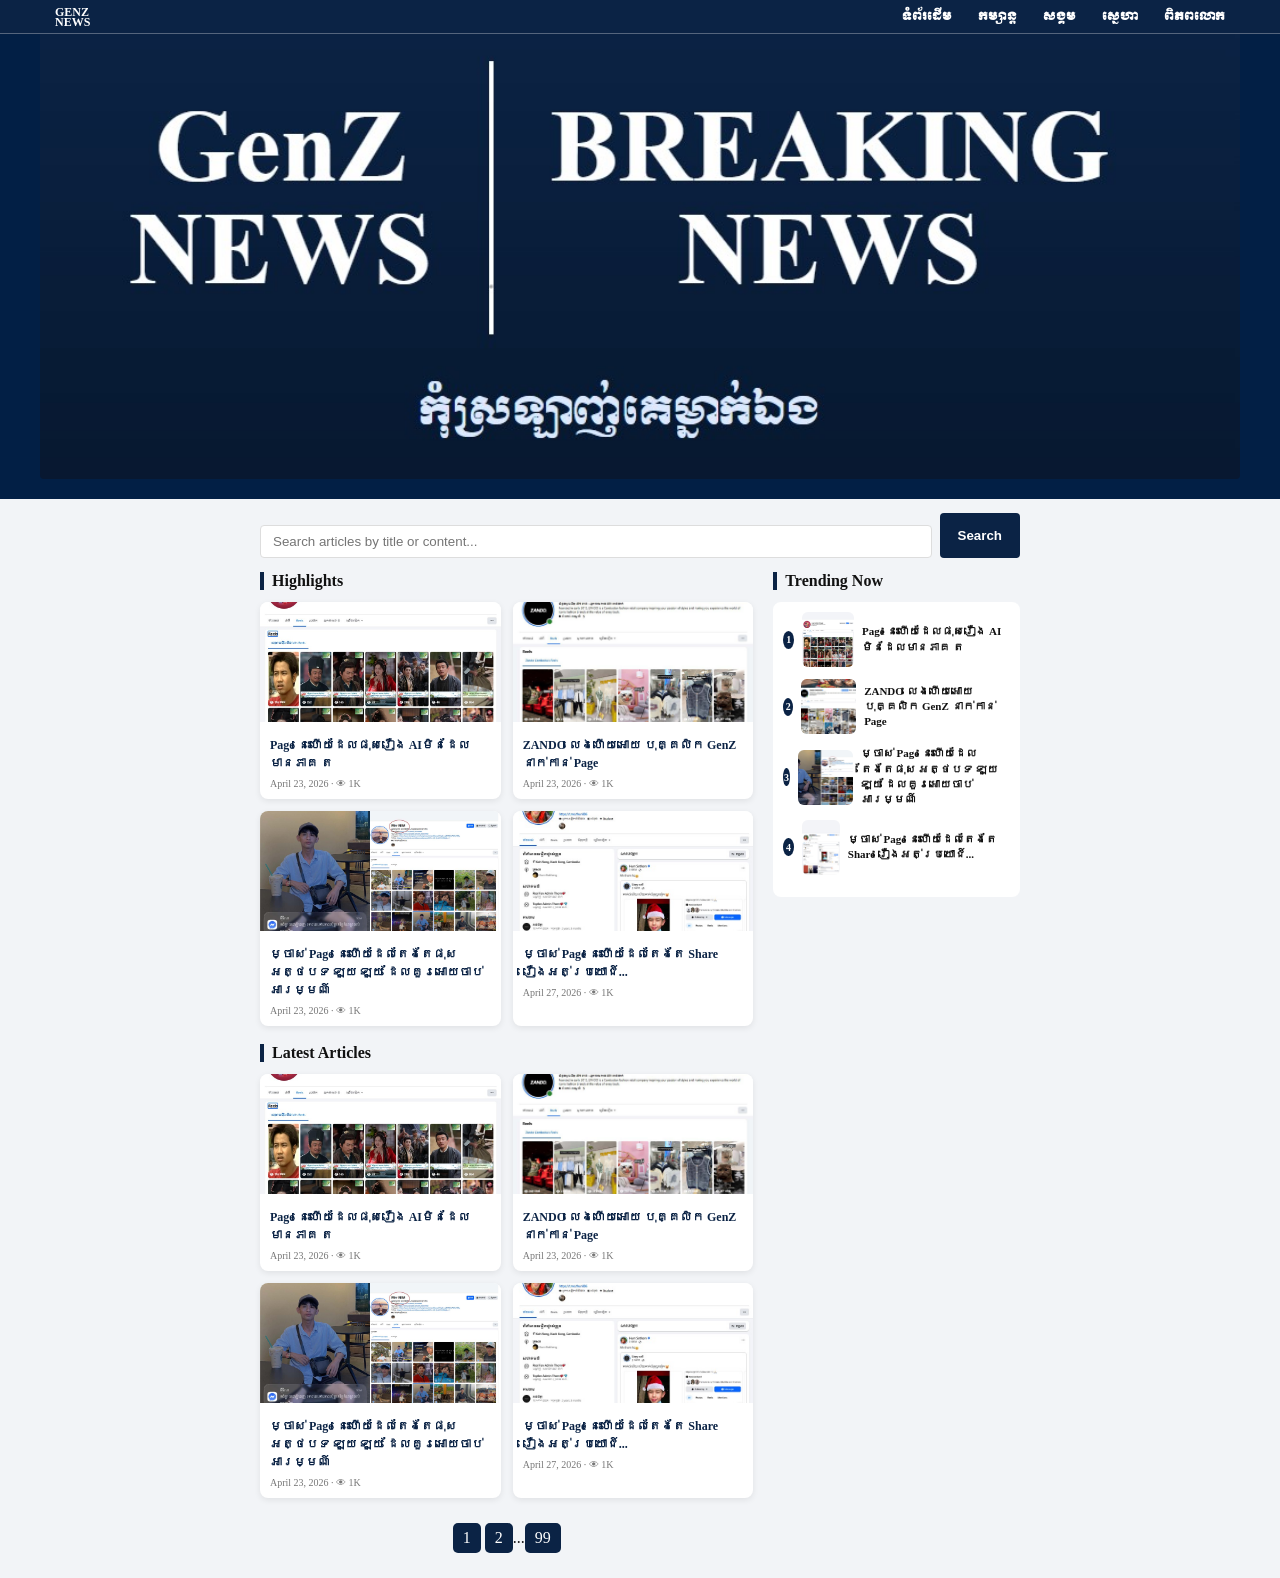
<file: index.html>
<!DOCTYPE html>
<html lang="km">

<head>
    <meta charset="UTF-8" />
    <meta name="viewport" content="width=device-width, initial-scale=1.0" />
    <title>GENZ NEWS</title>
    <link href="https://fonts.googleapis.com/css2?family=Moul&display=swap" rel="stylesheet">
    <link rel="icon" type="image/png" href="./img/logo.jpg">
    <link href="https://fonts.googleapis.com/css2?family=Noto+Sans+Khmer:wght@400;700;900&display=swap" rel="stylesheet">
    <!-- inside <head> -->
    <link rel="stylesheet" href="style.css">
    <style>

    </style>
</head>

<body>

    <header>
        <div class="nav">
            <div class="logo">GenZ <br>NEWS</div>
            <div class="menu">
                <a href="./index.html" class="khmer-title">ទំព័រដើម</a>
                <a href="./komsan.html" class="khmer-title">កម្សាន្ត</a>
                <a href="./skoum.html" class="khmer-title">សង្គម</a>
                <a href="./sneha.html" class="khmer-title">ស្នេហា</a>
                <a href="./pipoblok.html" class="khmer-title">ពិភពលោក</a>
            </div>
        </div>
    </header>

    <section class="logopiler">
        <div>
            <img src="./img/logo1.jpg" alt="">
        </div>
    </section>

    <div class="search">
        <input type="text" placeholder="Search articles by title or content..." />
        <button>Search</button>
    </div>

    <div class="container">
        <main>
            <h2>Highlights</h2>
            <div class="grid" id="highlights"></div>

            <br>
            <h2>Latest Articles</h2>
            <div class="grid" id="latest"></div>

            <div class="pagination">
                <span>1</span> <span>2</span>...<span>99</span>
        </main>

        <aside>
            <h2>Trending Now</h2>
            <div class="trending" id="trending"></div>
        </aside>
        </div>

        <script>
            const articles = [{
                title: "Page​ នេះហើយដែលផុសរឿង AI​មិនដែលមានភាគ ត",
                img: "./img/1.jpg",
                date: "April 23, 2026",
                link: "article1.html"
            }, {
                title: "ZANDO ​​លេងហើយអោយ​​ បុគ្គលិក GenZ​ នាក់កាន់ Page",
                img: "./img/2.jpg",
                date: "April 23, 2026",
                link: "article2.html"
            }, {
                title: "ម្ចាស់ Page​​ នេះហើយដែលតែងតែផុស អត្ថបទ ឡូយ​ ឡូយ​​ ដែលគួរអោយចាប់អារម្មណ៍ ",
                img: "./img/3.jpg",
                date: "April 23, 2026",
                link: "article3.html"
            }, {
                title: " ម្ចាស់ Page​​ នេះហើយដែលតែងតែ Share រឿងអត់ប្រយោជ៍... ",
                img: "./img/4.jpg",
                date: "April 27, 2026",
                link: "article4.html"
            }];

            function card(a) {
                return `
    <a href="${a.link}" class="card">
      <img src="${a.img}">
      <div class="content">
        <h3>${a.title}</h3>
        <div class="meta">${a.date} · 👁 1K</div>
      </div>
    </a>
  `;
            }

            document.getElementById("highlights").innerHTML =
                articles.slice(0, 4).map(card).join("");

            document.getElementById("latest").innerHTML =
                articles.map(card).join("");

            document.getElementById("trending").innerHTML =
                articles.slice(0, 5).map((a, i) => `
    <a href="${a.link}" class="trend">
      <div class="num">${i+1}</div>
      <img src="${a.img}">
      <p>${a.title}</p>
    </a>
  `).join("");
        </script>
        <script src="script.js" defer></script>
</body>

</html>
</file>
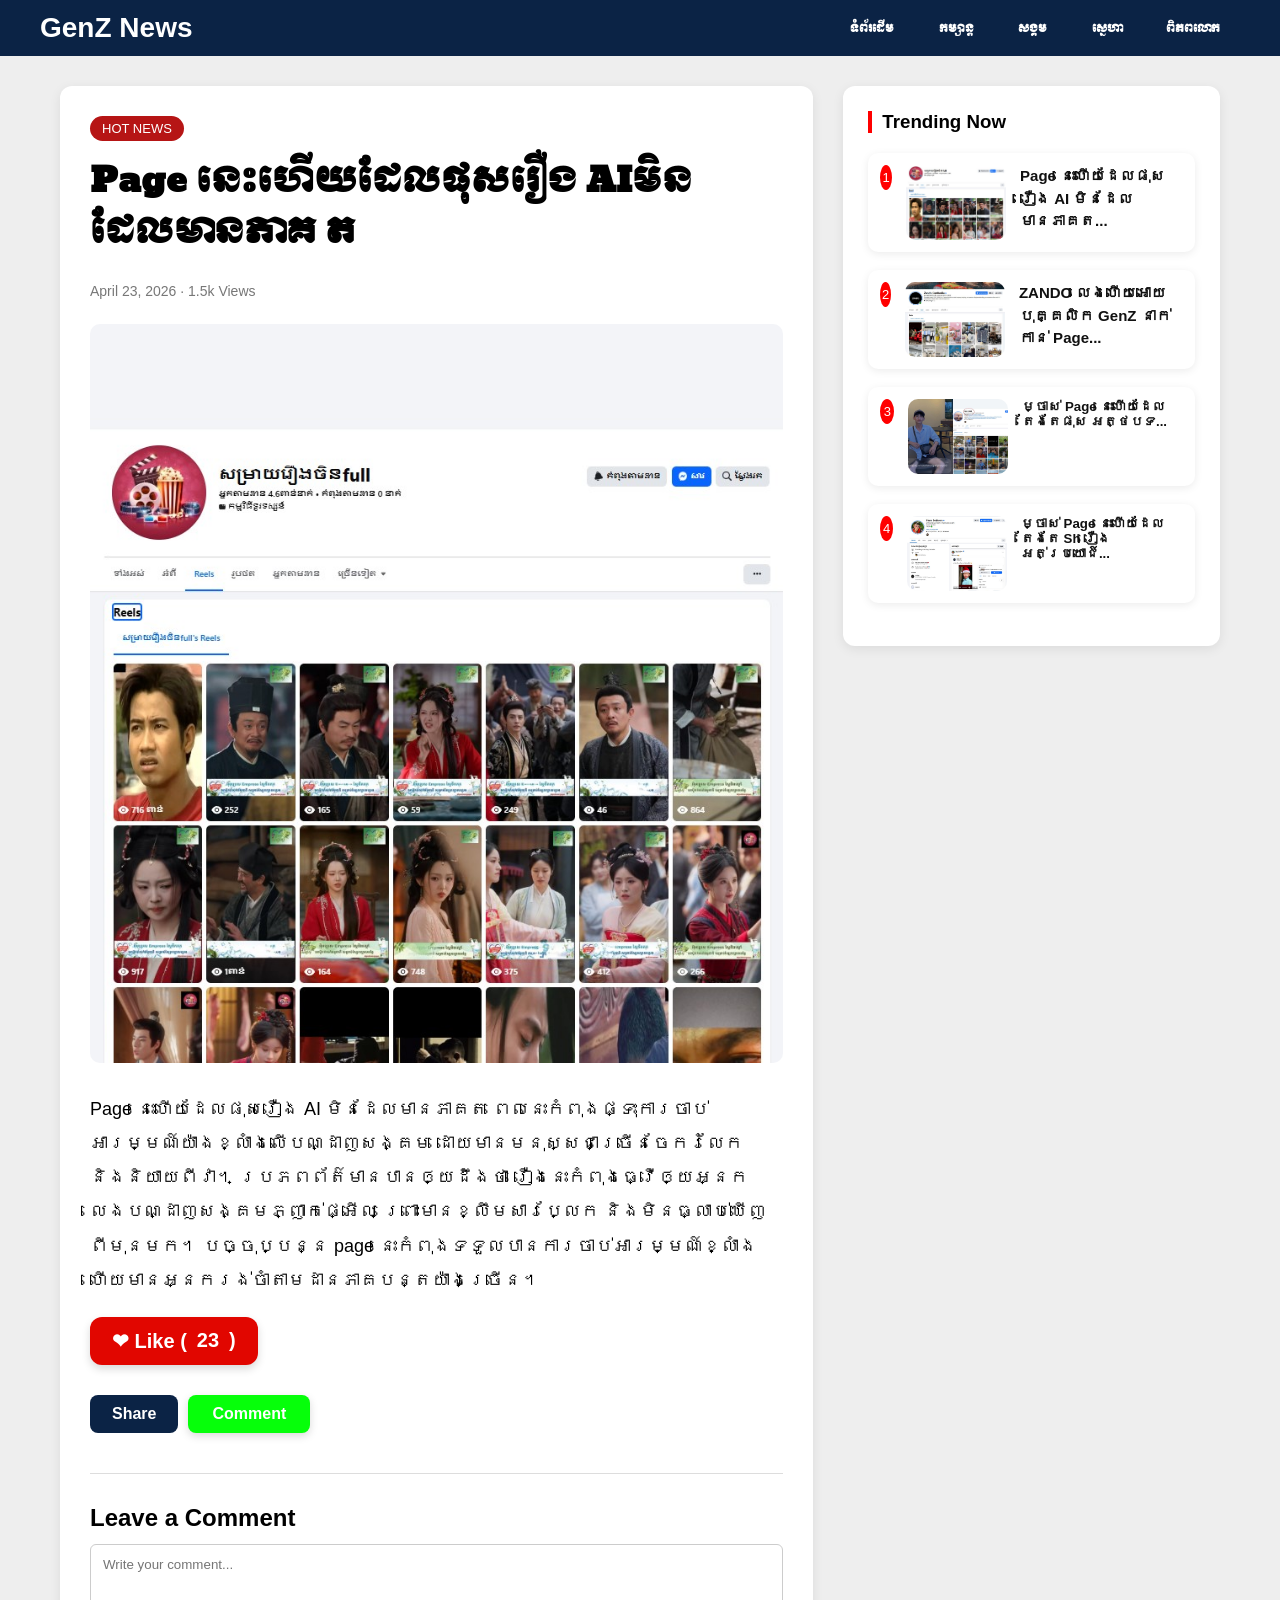
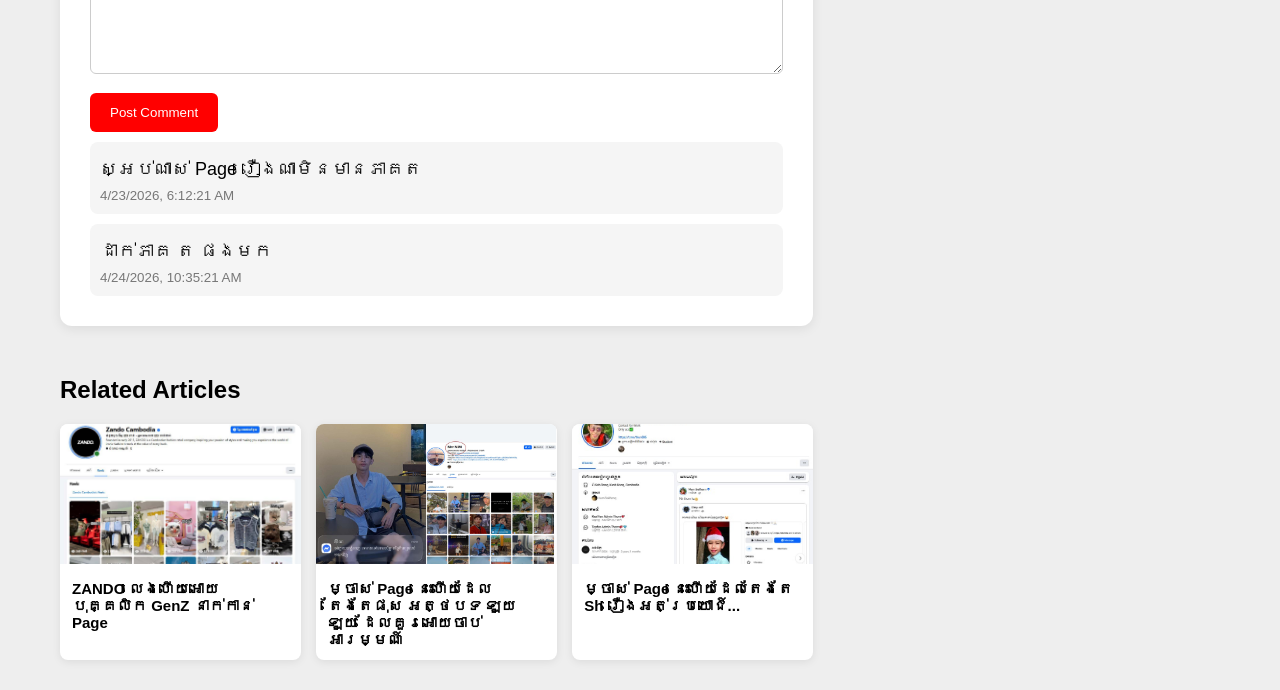
<file: article1.html>
<!DOCTYPE html>
<html lang="en">

<head>
    <meta charset="UTF-8">
    <meta name="viewport" content="width=device-width,initial-scale=1.0">
    <link href="https://fonts.googleapis.com/css2?family=Moul&display=swap" rel="stylesheet">
    <title>GenZ News Article</title>

    <link rel="stylesheet" href="post.css">
</head>

<body>

    <header>
        <div class="logo">GenZ News</div>

        <nav>
            <a href="./index.html" class="khmer-title">ទំព័រដើម</a>
            <a href="./komsan.html" class="khmer-title">កម្សាន្ត</a>
            <a href="./skoum.html" class="khmer-title">សង្គម</a>
            <a href="./sneha.html" class="khmer-title">ស្នេហា</a>
            <a href="./pipoblok.html" class="khmer-title">ពិភពលោក</a>
        </nav>
    </header>


    <div class="container">

        <!-- left -->
        <div>

            <div class="article-box">

                <div class="badge">HOT NEWS</div>

                <h1 class="khmer-title">
                    Page​ នេះហើយដែលផុសរឿង AI​មិនដែលមានភាគ ត
                </h1>

                <div class="meta">
                    April 23, 2026 · 1.5k Views
                </div>

                <img class="hero" src="./img/1.jpg">

                <p>

                    Page នេះហើយដែលផុសរឿង AI មិនដែលមានភាគត ពេលនេះកំពុងផ្ទុះការចាប់អារម្មណ៍យ៉ាងខ្លាំងលើបណ្ដាញសង្គម ដោយមានមនុស្សជាច្រើនចែករំលែក និងនិយាយពីវា។ ប្រភពព័ត៌មានបានឲ្យដឹងថា រឿងនេះកំពុងធ្វើឲ្យអ្នកលេងបណ្ដាញសង្គមភ្ញាក់ផ្អើល ព្រោះមានខ្លឹមសារប្លែក និងមិនធ្លាប់ឃើញពីមុនមក។
                    បច្ចុប្បន្ន page នេះកំពុងទទួលបានការចាប់អារម្មណ៍ខ្លាំង ហើយមានអ្នករង់ចាំតាមដានភាគបន្តយ៉ាងច្រើន។
                </p>

                <button class="like-btn" onclick="likePost()" id="likeBtn">
❤ Like (<span id="likeCount">0</span>)
</button>

                <script>
                    let likes = localStorage.getItem("likes") || 23;
                    let liked = localStorage.getItem("liked");

                    document.getElementById("likeCount").innerText = likes;

                    if (liked) {
                        document.getElementById("likeBtn").disabled = true;
                        document.getElementById("likeBtn").innerHTML =
                            '❤️ Liked (<span id="likeCount">' + likes + '</span>)';
                    }

                    function likePost() {
                        if (localStorage.getItem("liked")) return;

                        likes++;
                        localStorage.setItem("likes", likes);
                        localStorage.setItem("liked", "true");

                        document.getElementById("likeCount").innerText = likes;

                        document.getElementById("likeBtn").disabled = true;
                    }
                </script>
                <div class="share">


                    <a class="share-btn" href="https://www.facebook.com/share/p/1JPgJ2mor9/" target="_blank">
                         Share
                        </a>
                    <a class="Comment-btn" href="https://www.facebook.com/share/p/1JPgJ2mor9/" target="_blank">
                         Comment
                        </a>
                </div>


                <div class="comment-box" id="commentBox">
                    <h2>Leave a Comment</h2>

                    <textarea id="commentText" placeholder="Write your comment..."></textarea>

                    <button class="post-btn" onclick="postComment()">
        Post Comment
    </button>

                    <div id="commentsList"></div>
                </div>

                <script>
                    function postComment() {
                        let commentInput = document.getElementById("commentText");
                        let text = commentInput.value.trim();

                        if (text == "") {
                            alert("Write comment first");
                            return;
                        }

                        // get old comments
                        let comments = JSON.parse(localStorage.getItem("comments")) || [];

                        // add new comment
                        comments.push({
                            message: text,
                            date: new Date().toLocaleString()
                        });

                        // save
                        localStorage.setItem("comments", JSON.stringify(comments));

                        commentInput.value = "";

                        loadComments();
                    }

                    function loadComments() {
                        let comments = JSON.parse(localStorage.getItem("comments")) || [];

                        let box = document.getElementById("commentsList");
                        box.innerHTML = "";

                        comments.slice().reverse().forEach(c => {
                            box.innerHTML += `
        <div class="comment-item">
            <p>${c.message}</p>
            <small>${c.date}</small>
        </div>
        `;
                        });
                    }

                    // load saved comments when page opens
                    window.onload = loadComments;
                </script>
                <div class="comment-item">
                    <p>
                        ស្អប់ណាស់ Page រឿង​ណាមិនមានភាគត
                        <span onclick="this.parentElement.parentElement.remove()" style="float:right;cursor:pointer;color:red;">
                    </span>
                    </p>

                    <small>4/23/2026, 6:12:21 AM</small>
                </div>
                <div class="comment-item">
                    <p>
                        ដាក់ភាគ ត​ ផង​មក
                        <span onclick="this.parentElement.parentElement.remove()" style="float:right;cursor:pointer;color:red;">
                    </span>
                    </p>

                    <small>4/24/2026, 10:35:21 AM</small>
                </div>

            </div>



            <div class="related">
                <h2>Related Articles</h2>

                <div class="grid">

                    <a href="article2.html" class="card">
                        <img src="./img/2.jpg" alt="">
                        <h4> ZANDO ​​លេងហើយអោយ​​ បុគ្គលិក GenZ នាក់កាន់ Page</h4>
                    </a>

                    <a href="article3.html" class="card">
                        <img src="./img/3.jpg" alt="">
                        <h4>ម្ចាស់ Page​​ នេះហើយដែលតែងតែផុស អត្ថបទ ឡូយ​ ឡូយ​​ ដែលគួរអោយចាប់អារម្មណ៍</h4>
                    </a>
                    <a href="article.html" class="card">
                        <img src="./img/4.jpg" alt="">
                        <h4>ម្ចាស់ Page​​ នេះហើយដែលតែងតែ Sh រឿងអត់ប្រយោជ៍...</h4>
                    </a>

                </div>
            </div>

        </div>


        <!-- right -->
        <div class="sidebar">

            <h3>Trending Now</h3>

            <a href="article1.html" class="Trending">
                <span class="num">1</span>
                <img src="./img/1.jpg">
                <h4>Page នេះហើយដែលផុសរឿង AI មិនដែលមានភាគត...</h4>
            </a>

            <a href="article2.html" class="Trending">
                <span class="num">2</span>
                <img src="./img/2.jpg">
                <h4> ZANDO ​​លេងហើយអោយ​​ បុគ្គលិក GenZ នាក់កាន់ Page...</h4>
            </a>
            <a href="article3.html" class="Trending">
                <span class="num">3</span>
                <img src="./img/3.jpg">
                <h5> ម្ចាស់ Page​​ នេះហើយដែលតែងតែផុស អត្ថបទ...</h5>
            </a>

            <a href="article4.html" class="Trending">
                <span class="num">4</span>
                <img src="./img/4.jpg">
                <h5> ម្ចាស់ Page​​ នេះហើយដែលតែងតែ Sh រឿងអត់ប្រយោជ៍...</h5>
            </a>
        </div>

    </div>

</body>

</html>
</file>
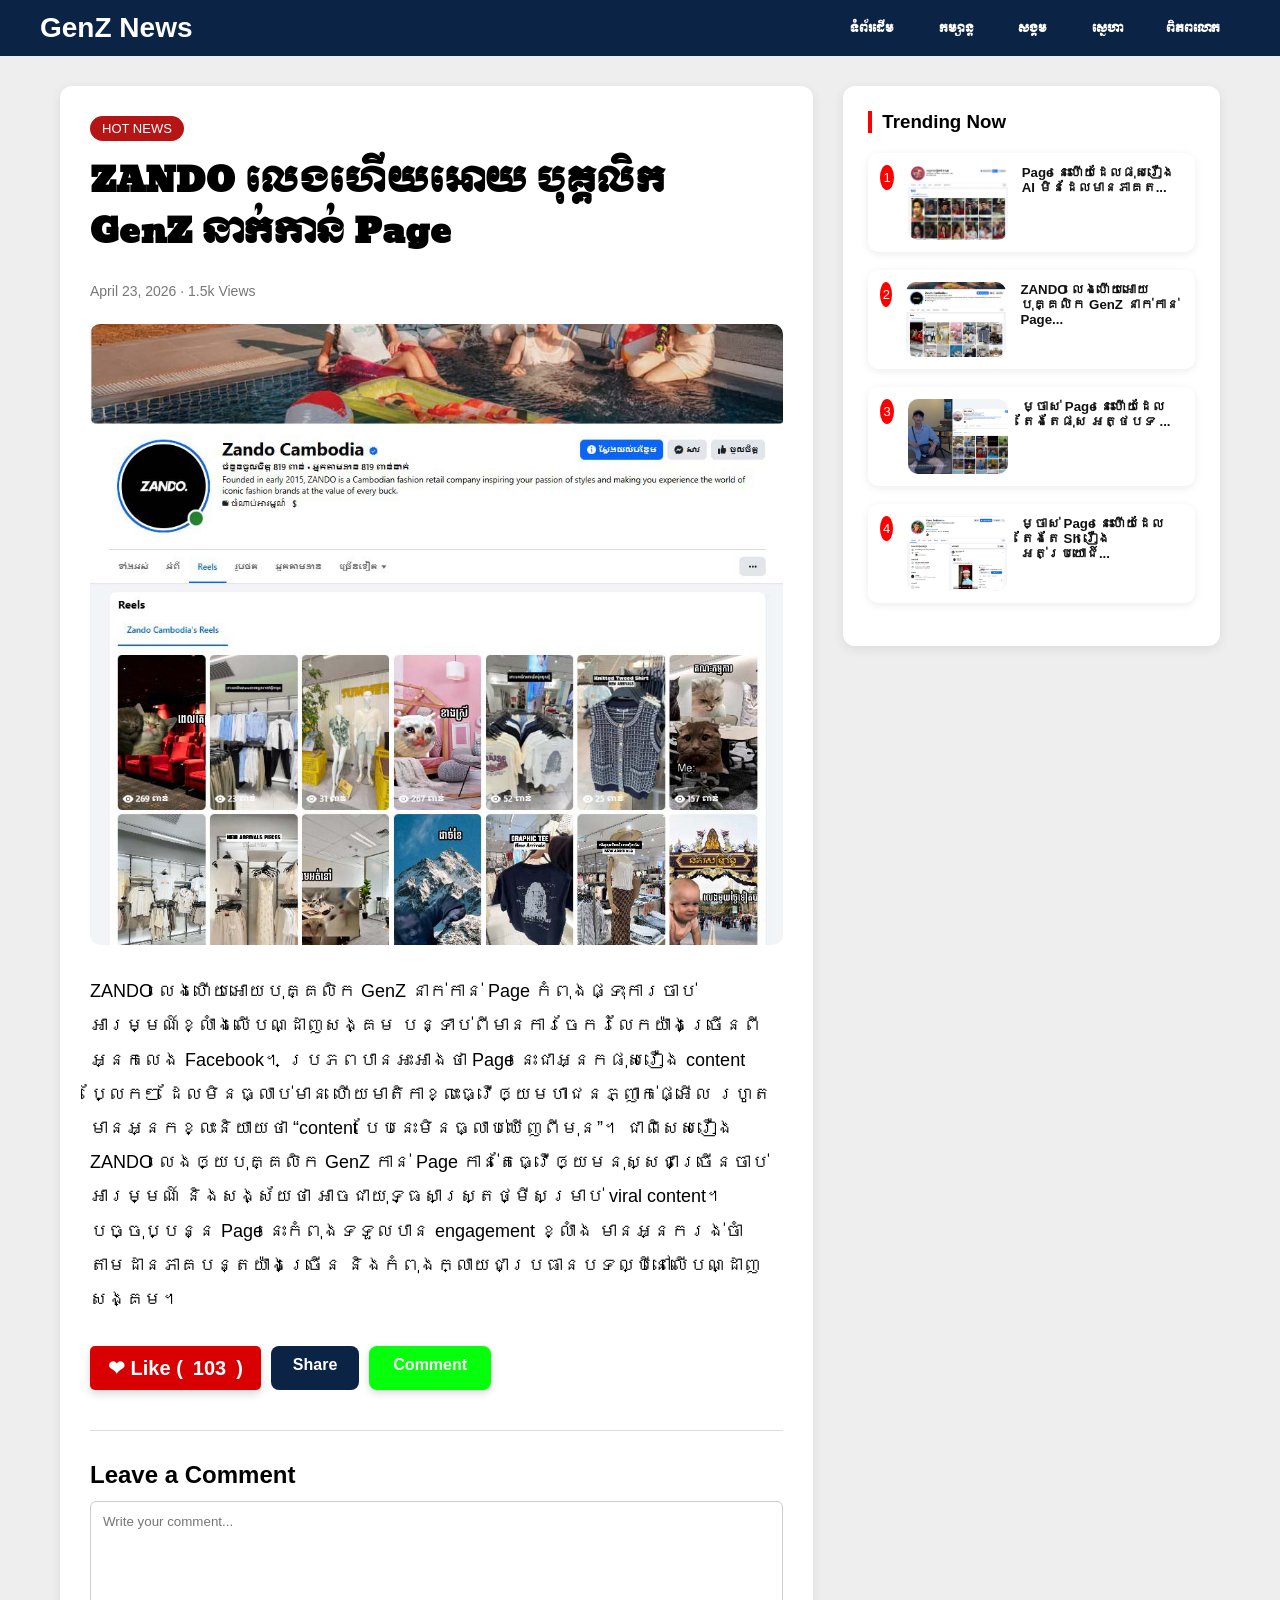
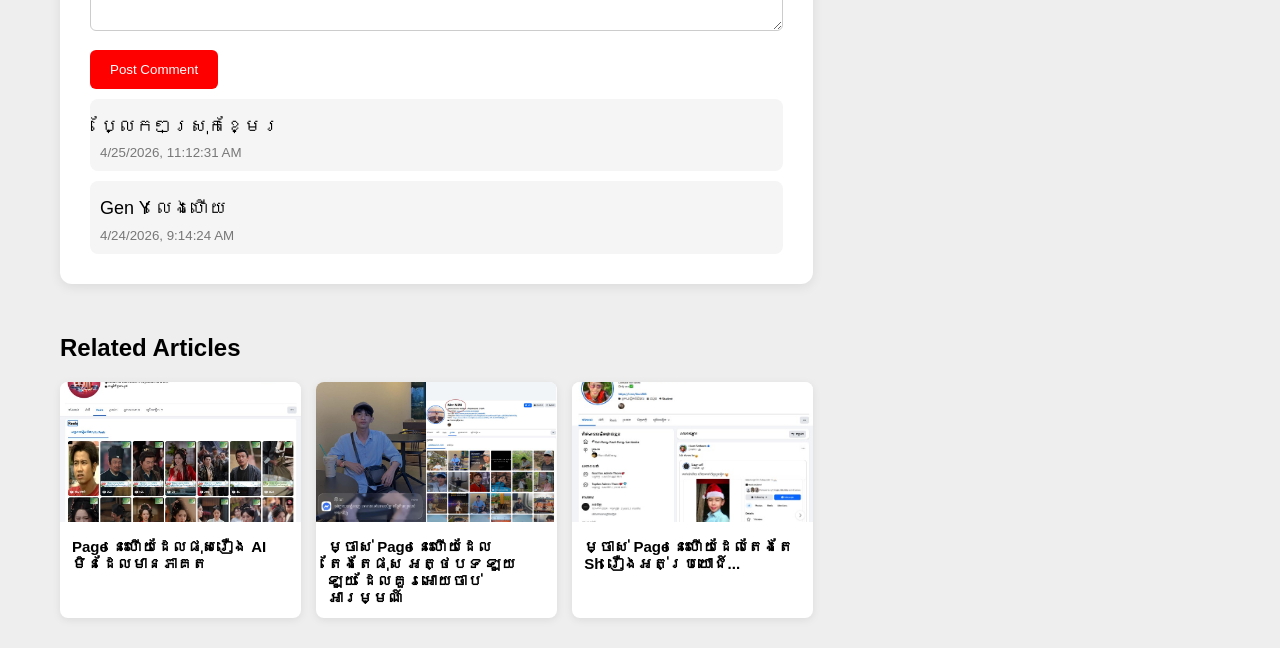
<file: article2.html>
<!DOCTYPE html>
<html lang="en">

<head>
    <meta charset="UTF-8">
    <meta name="viewport" content="width=device-width,initial-scale=1.0">
    <link href="https://fonts.googleapis.com/css2?family=Moul&display=swap" rel="stylesheet">
    <title>GenZ News Article</title>
    <link rel="stylesheet" href="post.css">
</head>

<body>

    <header>
        <div class="logo">GenZ News</div>

        <nav>
            <a href="./article1.html" class="khmer-title">ទំព័រដើម</a>
            <a href="./komsan.html" class="khmer-title">កម្សាន្ត</a>
            <a href="./skoum.html" class="khmer-title">សង្គម</a>
            <a href="./sneha.html" class="khmer-title">ស្នេហា</a>
            <a href="./pipoblok.html" class="khmer-title">ពិភពលោក</a>
        </nav>
    </header>


    <div class="container">

        <!-- left -->
        <div>

            <div class="article-box">

                <div class="badge">HOT NEWS</div>

                <h1 class="khmer-title">
                    ZANDO ​​លេងហើយអោយ​​ បុគ្គលិក GenZ នាក់កាន់ Page
                </h1>

                <div class="meta">
                    April 23, 2026 · 1.5k Views
                </div>

                <img class="hero" src="./img/2.jpg">

                <p>
                    ZANDO លេងហើយអោយបុគ្គលិក GenZ នាក់កាន់ Page កំពុងផ្ទុះការចាប់អារម្មណ៍ខ្លាំងលើបណ្ដាញសង្គម បន្ទាប់ពីមានការចែករំលែកយ៉ាងច្រើនពីអ្នកលេង Facebook។ ប្រភពបានអះអាងថា Page នេះជាអ្នកផុសរឿង content ប្លែកៗ ដែលមិនធ្លាប់មាន ហើយមាតិកាខ្លះធ្វើឲ្យមហាជនភ្ញាក់ផ្អើល រហូតមានអ្នកខ្លះនិយាយថា
                    “content បែបនេះមិនធ្លាប់ឃើញពីមុន”។ ជាពិសេសរឿង ZANDO លេងឲ្យបុគ្គលិក GenZ កាន់ Page កាន់តែធ្វើឲ្យមនុស្សជាច្រើនចាប់អារម្មណ៍ និងសង្ស័យថា អាចជាយុទ្ធសាស្ត្រថ្មីសម្រាប់ viral content។ បច្ចុប្បន្ន Page នេះកំពុងទទួលបាន engagement ខ្លាំង មានអ្នករង់ចាំតាមដានភាគបន្តយ៉ាងច្រើន
                    និងកំពុងក្លាយជាប្រធានបទល្បីនៅលើបណ្ដាញសង្គម។
                </p>


                <div class="share">

                    <button class="like-btn" onclick="likePost()" id="likeBtn">
❤ Like (<span id="likeCount">23</span>)
</button>

                    <a class="share-btn" href="https://www.facebook.com/share/p/1CamaTL1qk/" target="_blank">
Share
</a>

                    <a class="Comment-btn" href="#commentBox">
Comment
</a>

                </div>


                <div class="comment-box" id="commentBox">
                    <h2>Leave a Comment</h2>

                    <textarea id="commentText" placeholder="Write your comment..."></textarea>

                    <button class="post-btn" onclick="postComment()">
Post Comment
</button>

                    <div id="commentsList"></div>

                </div>


                <script>
                    // unique save for article2
                    let articleID = "article2";

                    let likes =
                        localStorage.getItem(articleID + "_likes") || 103;

                    let liked =
                        localStorage.getItem(articleID + "_liked");

                    document.getElementById("likeCount").innerText = likes;

                    if (liked) {
                        document.getElementById("likeBtn").disabled = true;
                        document.getElementById("likeBtn").innerHTML =
                            '❤️ Liked (<span id="likeCount">' + likes + '</span>)';
                    }

                    function likePost() {

                        if (localStorage.getItem(articleID + "_liked")) return;

                        likes++;

                        localStorage.setItem(
                            articleID + "_likes",
                            likes
                        );

                        localStorage.setItem(
                            articleID + "_liked",
                            "true"
                        );

                        document.getElementById("likeBtn").innerHTML =
                            '❤️ Liked (<span id="likeCount">' + likes + '</span>)';

                        document.getElementById("likeBtn").disabled = true;

                    }


                    // comments save
                    function postComment() {

                        let input =
                            document.getElementById("commentText");

                        let text = input.value.trim();

                        if (text == "") {
                            alert("Write comment first");
                            return;
                        }

                        let comments =
                            JSON.parse(
                                localStorage.getItem(articleID + "_comments")
                            ) || [];

                        comments.push({
                            message: text,
                            date: new Date().toLocaleString()
                        });

                        localStorage.setItem(
                            articleID + "_comments",
                            JSON.stringify(comments)
                        );

                        input.value = "";

                        loadComments();

                    }

                    function loadComments() {

                        let comments =
                            JSON.parse(
                                localStorage.getItem(articleID + "_comments")
                            ) || [];

                        let box =
                            document.getElementById("commentsList");

                        box.innerHTML = "";

                        comments.slice().reverse().forEach(c => {

                            box.innerHTML += `
<div class="comment-item">
<p>${c.message}</p>
<small>${c.date}</small>
</div>
`;

                        });

                    }

                    window.onload = loadComments;
                </script>

                <div class="comment-item">
                    <p>
                        ប្លែកៗស្រុកខ្មែរ
                        <span onclick="this.parentElement.parentElement.remove()" style="float:right;cursor:pointer;color:red;">
                    </span>
                    </p>

                    <small>4/25/2026, 11:12:31 AM</small>
                </div>
                <div class="comment-item">
                    <p>
                        Gen Y លេងហើយ
                        <span onclick="this.parentElement.parentElement.remove()" style="float:right;cursor:pointer;color:red;">
                    </span>
                    </p>

                    <small>4/24/2026, 9:14:24 AM</small>
                </div>

            </div>
            <div class="related">
                <h2>Related Articles</h2>

                <div class="grid">

                    <a href="article1.html" class="card">
                        <img src="./img/1.jpg" alt="">
                        <h4>Page នេះហើយដែលផុសរឿង AI មិនដែលមានភាគត</h4>
                    </a>
                    <a href="article3.html" class="card">
                        <img src="./img/3.jpg" alt="">
                        <h4>ម្ចាស់ Page​​ នេះហើយដែលតែងតែផុស អត្ថបទ ឡូយ​ ឡូយ​​ ដែលគួរអោយចាប់អារម្មណ៍</h4>
                    </a>
                    <a href="article.html" class="card">
                        <img src="./img/4.jpg" alt="">
                        <h4>ម្ចាស់ Page​​ នេះហើយដែលតែងតែ Sh រឿងអត់ប្រយោជ៍...</h4>
                    </a>

                </div>
            </div>

        </div>


        <!-- right -->
        <div class="sidebar">

            <h3>Trending Now</h3>

            <a href="article1.html" class="Trending">
                <span class="num">1</span>
                <img src="./img/1.jpg">
                <h5>Page នេះហើយដែលផុសរឿង AI មិនដែលមានភាគត...</h5>
            </a>

            <a href="article2.html" class="Trending">
                <span class="num">2</span>
                <img src="./img/2.jpg">
                <h5> ZANDO ​​លេងហើយអោយ​​ បុគ្គលិក GenZ នាក់កាន់ Page...</h5>
            </a>
            <a href="article3.html" class="Trending">
                <span class="num">3</span>
                <img src="./img/3.jpg">
                <h5> ម្ចាស់ Page​​ នេះហើយដែលតែងតែផុស អត្ថបទ ...</h5>
            </a>
            <a href="article4.html" class="Trending">
                <span class="num">4</span>
                <img src="./img/4.jpg">
                <h5> ម្ចាស់ Page​​ នេះហើយដែលតែងតែ Sh រឿងអត់ប្រយោជ៍...</h5>
            </a>
        </div>

    </div>

</body>

</html>
</file>
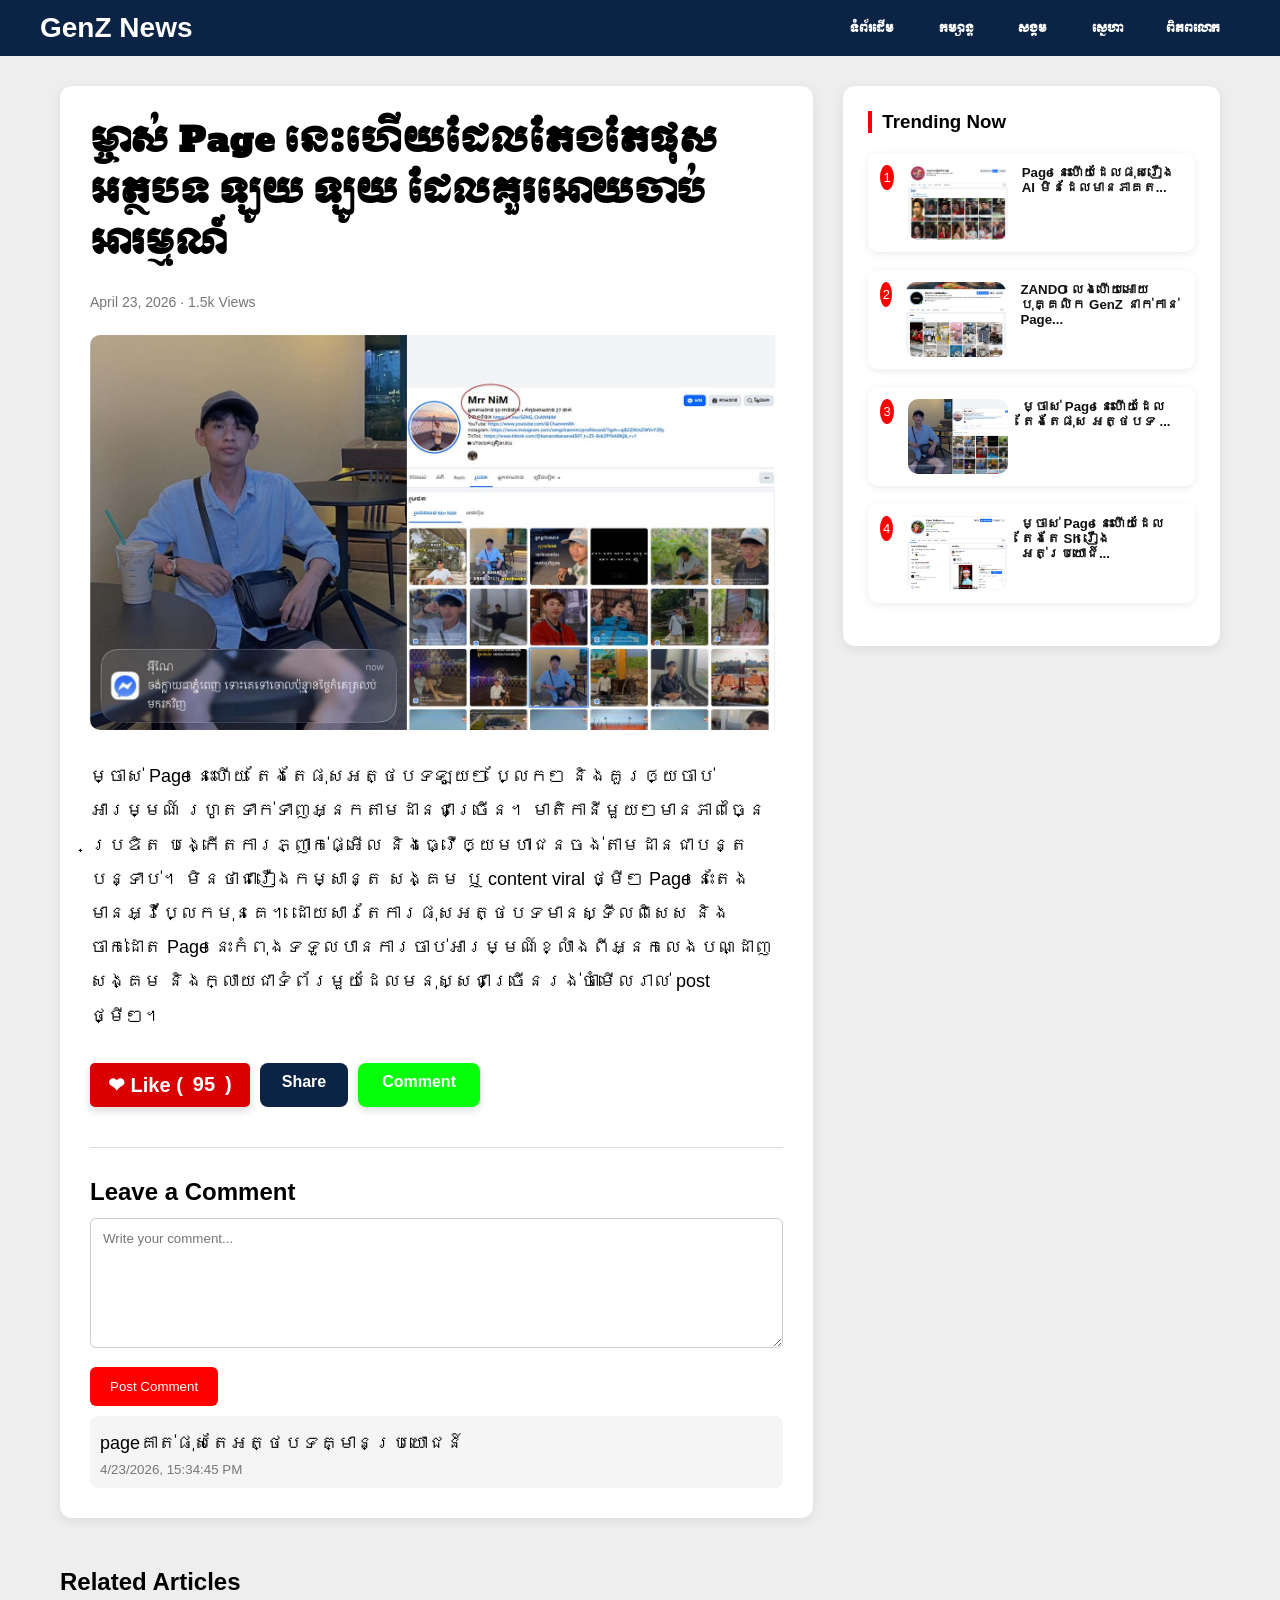
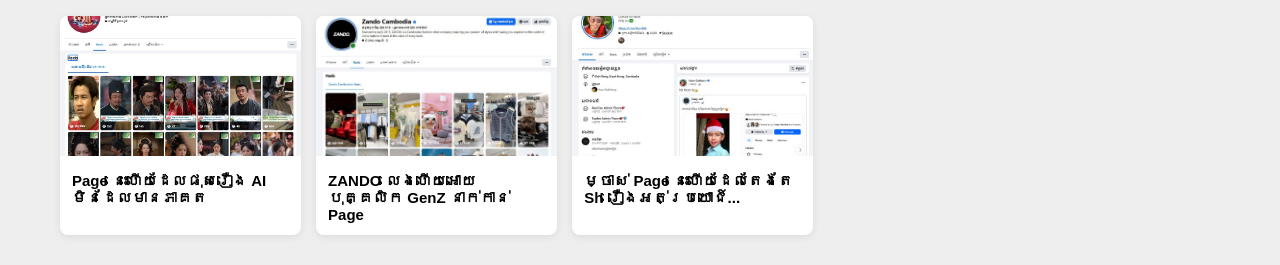
<file: article3.html>
<!DOCTYPE html>
<html lang="en">

<head>
    <meta charset="UTF-8">
    <meta name="viewport" content="width=device-width,initial-scale=1.0">
    <link href="https://fonts.googleapis.com/css2?family=Moul&display=swap" rel="stylesheet">
    <title>GenZ News Article</title>
    <link rel="stylesheet" href="post.css">
</head>

<body>

    <header>
        <div class="logo">GenZ News</div>

        <nav>
            <a href="./article1.html" class="khmer-title">ទំព័រដើម</a>
            <a href="./komsan.html" class="khmer-title">កម្សាន្ត</a>
            <a href="./skoum.html" class="khmer-title">សង្គម</a>
            <a href="./sneha.html" class="khmer-title">ស្នេហា</a>
            <a href="./pipoblok.html" class="khmer-title">ពិភពលោក</a>
        </nav>
    </header>


    <div class="container">

        <!-- left -->
        <div>

            <div class="article-box">


                <h1 class="khmer-title">
                    ម្ចាស់ Page​​ នេះហើយដែលតែងតែផុស អត្ថបទ ឡូយ​ ឡូយ​​ ដែលគួរអោយចាប់អារម្មណ៍
                </h1>

                <div class="meta">
                    April 23, 2026 · 1.5k Views
                </div>

                <img class="hero" src="./img/3.jpg">

                <p>
                    ម្ចាស់ Page នេះហើយ តែងតែផុសអត្ថបទឡូយៗ ប្លែកៗ និងគួរឲ្យចាប់អារម្មណ៍ រហូតទាក់ទាញអ្នកតាមដានជាច្រើន។ មាតិកានីមួយៗមានភាពច្នៃប្រឌិត បង្កើតការភ្ញាក់ផ្អើល និងធ្វើឲ្យមហាជនចង់តាមដានជាបន្តបន្ទាប់។ មិនថាជារឿងកម្សាន្ត សង្គម ឬ content viral ថ្មីៗ Page នេះតែងមានអ្វីប្លែកមុនគេ។
                    ដោយសារតែការផុសអត្ថបទមានស្ទីលពិសេស និងចាក់ដោត Page នេះកំពុងទទួលបានការចាប់អារម្មណ៍ខ្លាំងពីអ្នកលេងបណ្ដាញសង្គម និងក្លាយជាទំព័រមួយដែលមនុស្សជាច្រើនរង់ចាំមើលរាល់ post ថ្មីៗ។
                </p>


                <div class="share">
                    <button class="like-btn" onclick="likePost()" id="likeBtn">
    ❤ Like (<span id="likeCount">45</span>)
  </button>

                    <a class="share-btn" href="https://www.facebook.com/share/p/18SKe7SzP3/" target="_blank">
    Share
  </a>

                    <a class="Comment-btn" href="#commentBox">
    Comment
  </a>
                </div>

                <div class="comment-box" id="commentBox">
                    <h2>Leave a Comment</h2>

                    <textarea id="commentText" placeholder="Write your comment..."></textarea>

                    <button class="post-btn" onclick="postComment()">
    Post Comment
  </button>

                    <div id="commentsList"></div>
                </div>

                <script>
                    let articleID = "article3";

                    let likes = Number(localStorage.getItem(articleID + "_likes")) || 95;
                    let liked = localStorage.getItem(articleID + "_liked");

                    document.getElementById("likeCount").innerText = likes;

                    if (liked) {
                        document.getElementById("likeBtn").disabled = true;
                        document.getElementById("likeBtn").innerHTML =
                            '❤️ Liked (<span id="likeCount">' + likes + '</span>)';
                    }

                    function likePost() {
                        if (localStorage.getItem(articleID + "_liked")) return;

                        likes++;

                        localStorage.setItem(articleID + "_likes", likes);
                        localStorage.setItem(articleID + "_liked", "true");

                        document.getElementById("likeBtn").disabled = true;
                        document.getElementById("likeBtn").innerHTML =
                            '❤️ Liked (<span id="likeCount">' + likes + '</span>)';
                    }

                    function postComment() {
                        let input = document.getElementById("commentText");
                        let text = input.value.trim();

                        if (text === "") {
                            alert("Write comment first");
                            return;
                        }

                        let comments = JSON.parse(localStorage.getItem(articleID + "_comments")) || [];

                        comments.push({
                            message: text,
                            date: new Date().toLocaleString()
                        });

                        localStorage.setItem(articleID + "_comments", JSON.stringify(comments));

                        input.value = "";
                        loadComments();
                    }

                    function loadComments() {
                        let comments = JSON.parse(localStorage.getItem(articleID + "_comments")) || [];
                        let box = document.getElementById("commentsList");

                        box.innerHTML = "";

                        comments.slice().reverse().forEach(c => {
                            box.innerHTML += `
      <div class="comment-item">
        <p>${c.message}</p>
        <small>${c.date}</small>
      </div>
    `;
                        });
                    }

                    window.onload = loadComments;
                </script>
                <div class="comment-item">
                    <p>
                        page​គាត់ផុសតែអត្ថបទគ្មានប្រយោជន៍
                        <span onclick="this.parentElement.parentElement.remove()" style="float:right;cursor:pointer;color:red;">
                    </span>
                    </p>

                    <small>4/23/2026, 15:34:45 PM</small>
                </div>



            </div>

            <div class="related">
                <h2>Related Articles</h2>

                <div class="grid">

                    <a href="article1.html" class="card">
                        <img src="./img/1.jpg" alt="">
                        <h4>Page នេះហើយដែលផុសរឿង AI មិនដែលមានភាគត</h4>
                    </a>
                    <a href="article2.html" class="card">
                        <img src="./img/2.jpg" alt="">
                        <h4> ZANDO ​​លេងហើយអោយ​​ បុគ្គលិក GenZ នាក់កាន់ Page</h4>
                    </a>
                    <a href="article.html" class="card">
                        <img src="./img/4.jpg" alt="">
                        <h4>ម្ចាស់ Page​​ នេះហើយដែលតែងតែ Sh រឿងអត់ប្រយោជ៍...</h4>
                    </a>


                </div>
            </div>

        </div>


        <!-- right -->
        <div class="sidebar">

            <h3>Trending Now</h3>


            <a href="article1.html" class="Trending">
                <span class="num">1</span>
                <img src="./img/1.jpg">
                <h5>Page នេះហើយដែលផុសរឿង AI មិនដែលមានភាគត...</h5>
            </a>

            <a href="article2.html" class="Trending">
                <span class="num">2</span>
                <img src="./img/2.jpg">
                <h5> ZANDO ​​លេងហើយអោយ​​ បុគ្គលិក GenZ នាក់កាន់ Page...</h5>
            </a>
            <a href="article3.html" class="Trending">
                <span class="num">3</span>
                <img src="./img/3.jpg">
                <h5> ម្ចាស់ Page​​ នេះហើយដែលតែងតែផុស អត្ថបទ ...</h5>
            </a>
            <a href="article4.html" class="Trending">
                <span class="num">4</span>
                <img src="./img/4.jpg">
                <h5> ម្ចាស់ Page​​ នេះហើយដែលតែងតែ Sh រឿងអត់ប្រយោជ៍...</h5>
            </a>
        </div>

    </div>
    <script>
        localStorage.removeItem("article3_comments");
    </script>
</body>

</html>
</file>
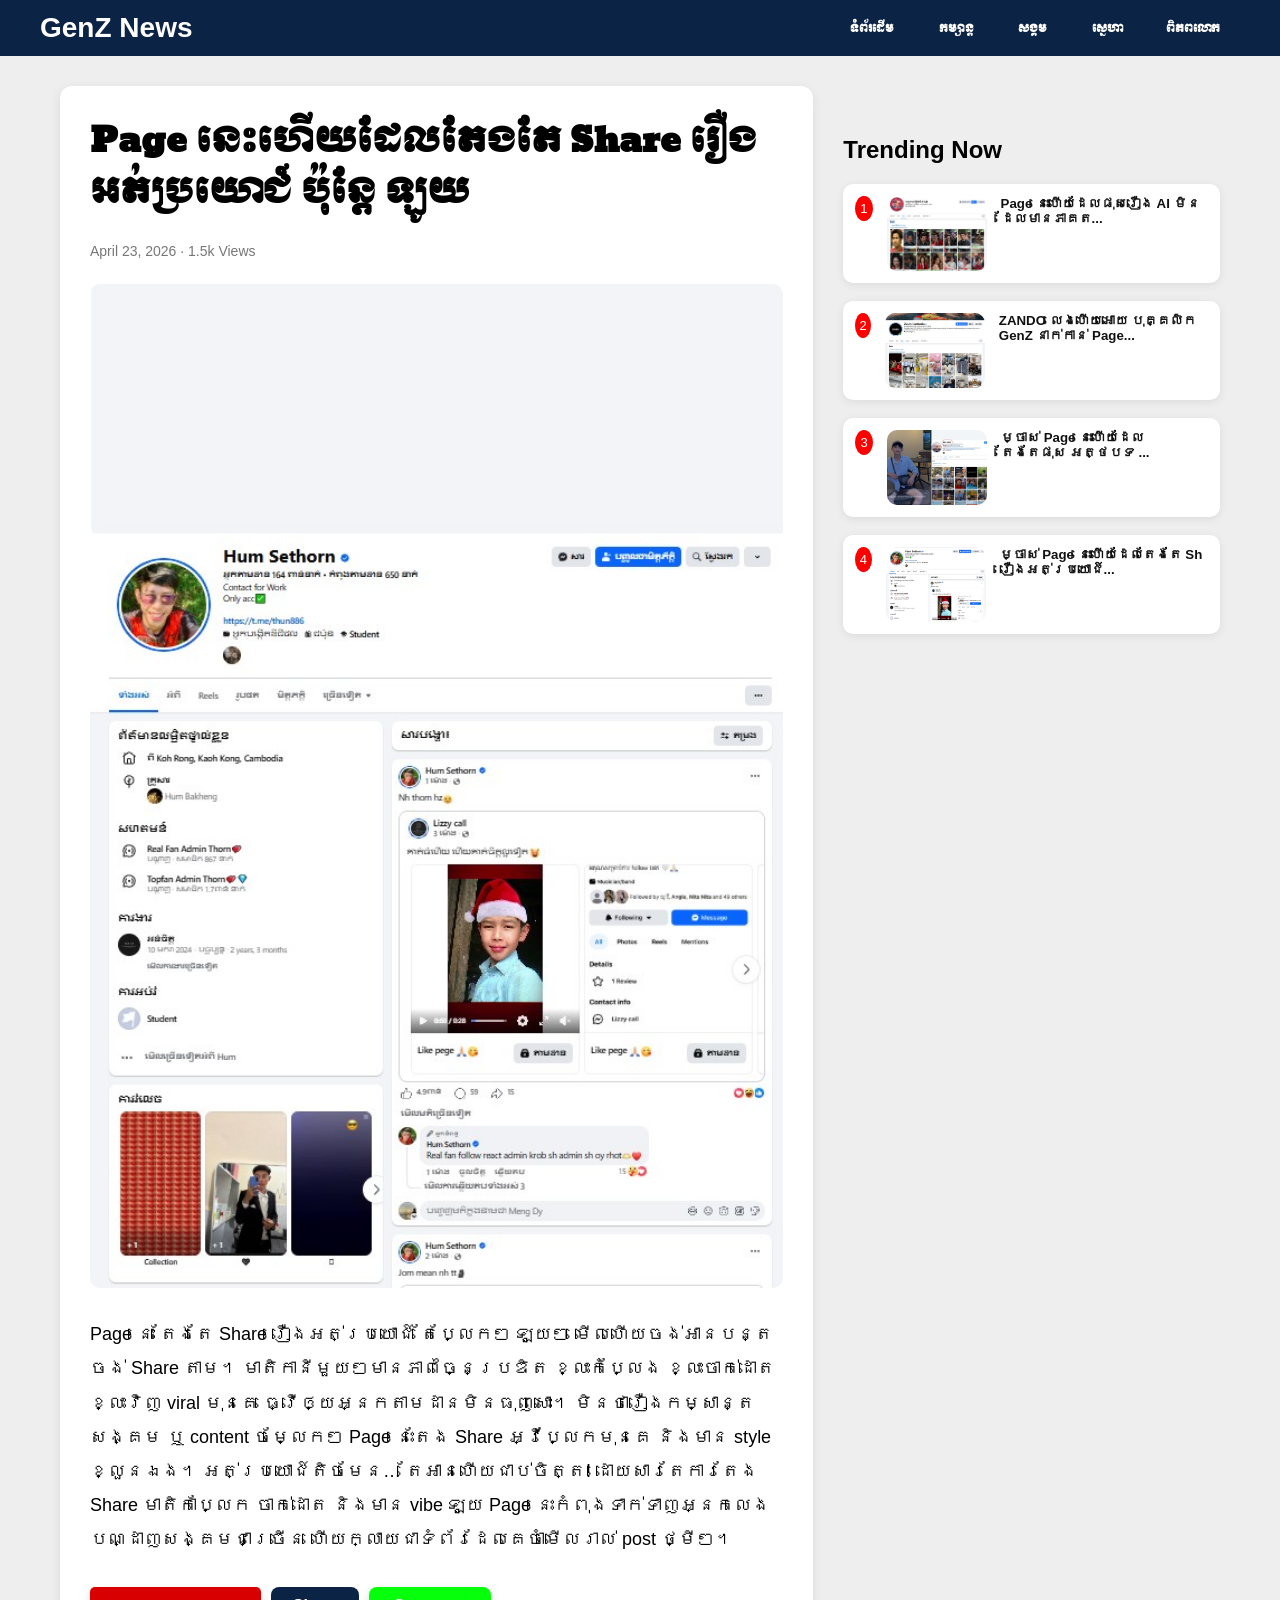
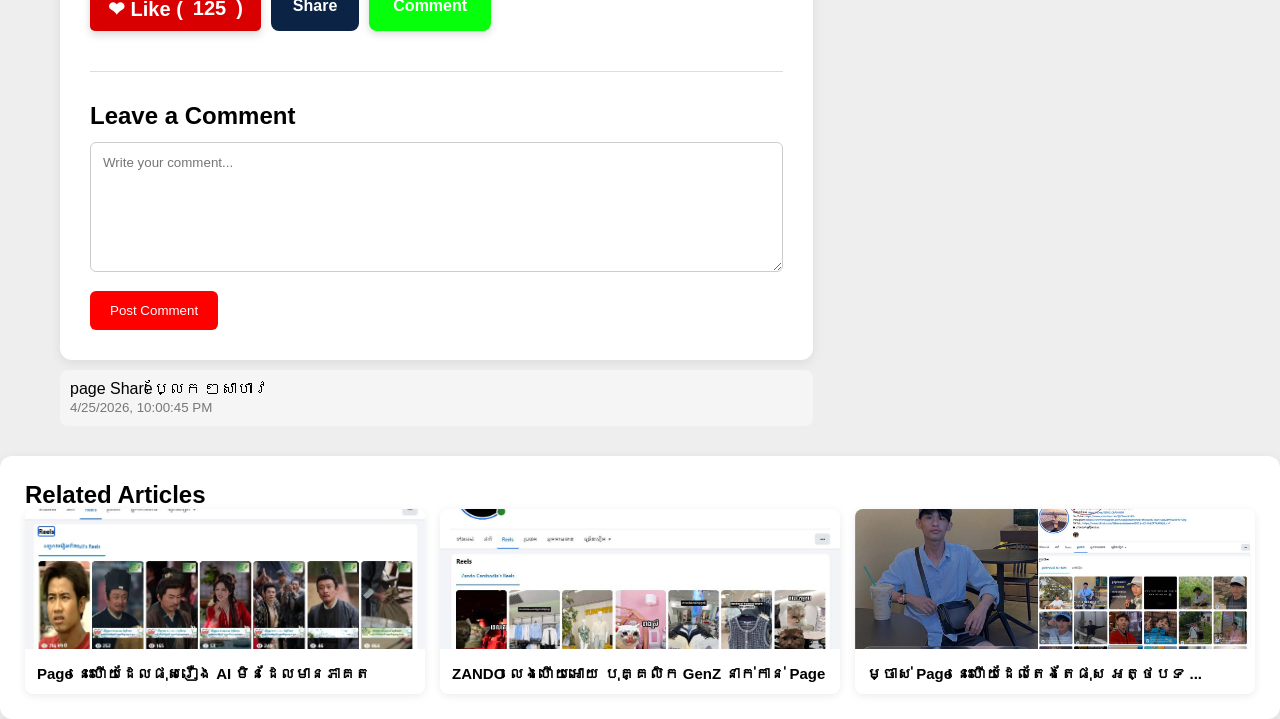
<file: article4.html>
<!DOCTYPE html>
<html lang="en">

<head>
    <meta charset="UTF-8">
    <meta name="viewport" content="width=device-width,initial-scale=1.0">
    <link href="https://fonts.googleapis.com/css2?family=Moul&display=swap" rel="stylesheet">
    <title>GenZ News Article</title>
    <link rel="stylesheet" href="post.css">
</head>

<body>

    <header>
        <div class="logo">GenZ News</div>

        <nav>
            <a href="./article1.html" class="khmer-title">ទំព័រដើម</a>
            <a href="./komsan.html" class="khmer-title">កម្សាន្ត</a>
            <a href="./skoum.html" class="khmer-title">សង្គម</a>
            <a href="./sneha.html" class="khmer-title">ស្នេហា</a>
            <a href="./pipoblok.html" class="khmer-title">ពិភពលោក</a>
        </nav>
    </header>


    <div class="container">

        <!-- left -->
        <div>

            <div class="article-box">


                <h1 class="khmer-title">
                    Page​​ នេះហើយដែលតែងតែ Share រឿងអត់ប្រយោជ៍ ប៉ុន្តែ ឡូយ​
                </h1>

                <div class="meta">
                    April 23, 2026 · 1.5k Views
                </div>

                <img class="hero" src="./img/4.jpg">

                <p>
                    Page នេះ តែងតែ Share រឿងអត់ប្រយោជ៍ ​តែប្លែកៗ ឡូយៗ មើលហើយចង់អានបន្ត ចង់ Share តាម។ មាតិកានីមួយៗមានភាពច្នៃប្រឌិត ខ្លះកំប្លែង ខ្លះចាក់ដោត ខ្លះវិញ viral មុនគេ ធ្វើឲ្យអ្នកតាមដានមិនធុញសោះ។ មិនថារឿងកម្សាន្ត សង្គម ឬ content ចម្លែកៗ Page នេះតែង Share អ្វីប្លែកមុនគេ
                    និងមាន style ខ្លួនឯង។ អត់ប្រយោជ៍តិចមែន… តែអានហើយជាប់ចិត្ត! ដោយសារតែការតែង Share មាតិកាប្លែក ចាក់ដោត និងមាន vibe ឡូយ Page នេះកំពុងទាក់ទាញអ្នកលេងបណ្ដាញសង្គមជាច្រើន ហើយក្លាយជាទំព័រដែលគេចាំមើលរាល់ post ថ្មីៗ។
                </p>


                <div class="share">
                    <button class="like-btn" onclick="likePost()" id="likeBtn">
        ❤ Like (<span id="likeCount">45</span>)
    </button>

                    <a class="share-btn" href="https://www.facebook.com/share/p/18WzKVJqQc/" target="_blank">
        Share
    </a>

                    <a class="Comment-btn" href="#commentBox">
        Comment
    </a>
                </div>

                <div class="comment-box" id="commentBox">
                    <h2>Leave a Comment</h2>

                    <textarea id="commentText" placeholder="Write your comment..."></textarea>

                    <button class="post-btn" onclick="postComment()">
        Post Comment
    </button>

                    <div id="commentsList"></div>
                </div>

                <script>
                    let articleID = "article4";

                    let likes = Number(localStorage.getItem(articleID + "_likes")) || 125;
                    let liked = localStorage.getItem(articleID + "_liked");

                    document.getElementById("likeCount").innerText = likes;

                    if (liked) {
                        document.getElementById("likeBtn").disabled = true;
                        document.getElementById("likeBtn").innerHTML =
                            '❤️ Liked (<span id="likeCount">' + likes + '</span>)';
                    }

                    function likePost() {
                        if (localStorage.getItem(articleID + "_liked")) return;

                        likes++;

                        localStorage.setItem(articleID + "_likes", likes);
                        localStorage.setItem(articleID + "_liked", "true");

                        document.getElementById("likeBtn").disabled = true;
                        document.getElementById("likeBtn").innerHTML =
                            '❤️ Liked (<span id="likeCount">' + likes + '</span>)';
                    }

                    function postComment() {
                        let input = document.getElementById("commentText");
                        let text = input.value.trim();

                        if (text == "") {
                            alert("Write comment first");
                            return;
                        }

                        let comments = JSON.parse(
                            localStorage.getItem(articleID + "_comments")
                        ) || [];

                        comments.push({
                            message: text,
                            date: new Date().toLocaleString()
                        });

                        localStorage.setItem(
                            articleID + "_comments",
                            JSON.stringify(comments)
                        );

                        input.value = "";
                        loadComments();
                    }

                    function loadComments() {
                        let comments = JSON.parse(
                            localStorage.getItem(articleID + "_comments")
                        ) || [];

                        let box = document.getElementById("commentsList");

                        box.innerHTML = "";

                        comments.slice().reverse().forEach(c => {
                            box.innerHTML += `
        <div class="comment-item">
            <p>${c.message}</p>
            <small>${c.date}</small>
        </div>
        `;
                        });
                    }

                    window.onload = loadComments;
                </script>
            </div>
            <div class="comment-item">
                <p>
                    page Shareប្លែក ៗ​សាហាវ
                    <span onclick="this.parentElement.parentElement.remove()" style="float:right;cursor:pointer;color:red;">
                    </span>
                </p>

                <small>4/25/2026, 10:00:45 PM</small>
            </div>



        </div>

        <div class="related">

            <h2>Trending Now</h2>

            <a href="article1.html" class="Trending">
                <span class="num">1</span>
                <img src="./img/1.jpg">
                <h5>Page នេះហើយដែលផុសរឿង AI មិនដែលមានភាគត...</h5>
            </a>

            <a href="article2.html" class="Trending">
                <span class="num">2</span>
                <img src="./img/2.jpg">
                <h5> ZANDO ​​លេងហើយអោយ​​ បុគ្គលិក GenZ នាក់កាន់ Page...</h5>
            </a>
            <a href="article3.html" class="Trending">
                <span class="num">3</span>
                <img src="./img/3.jpg">
                <h5> ម្ចាស់ Page​​ នេះហើយដែលតែងតែផុស អត្ថបទ ...</h5>
            </a>
            <a href="article4.html" class="Trending">
                <span class="num">4</span>
                <img src="./img/4.jpg">
                <h5> ម្ចាស់ Page​​ នេះហើយដែលតែងតែ Sh រឿងអត់ប្រយោជ៍...</h5>
            </a>


        </div>

    </div>


    <!-- right -->
    <div class="sidebar">

        <h2>Related Articles</h2>
        <div class="grid">

            <a href="article1.html" class="card">
                <img src="./img/1.jpg" alt="">
                <h4>Page នេះហើយដែលផុសរឿង AI មិនដែលមានភាគត</h4>
            </a>
            <a href="article2.html" class="card">
                <img src="./img/2.jpg" alt="">
                <h4> ZANDO ​​លេងហើយអោយ​​ បុគ្គលិក GenZ នាក់កាន់ Page</h4>
            </a>
            <a href="article3.html" class="card">
                <img src="./img/3.jpg" alt="">
                <h4> ម្ចាស់ Page​​ នេះហើយដែលតែងតែផុស អត្ថបទ ...</h4>
            </a>


        </div>


    </div>

    </div>
    <script>
        localStorage.removeItem("article3_comments");
    </script>
</body>

</html>
</file>
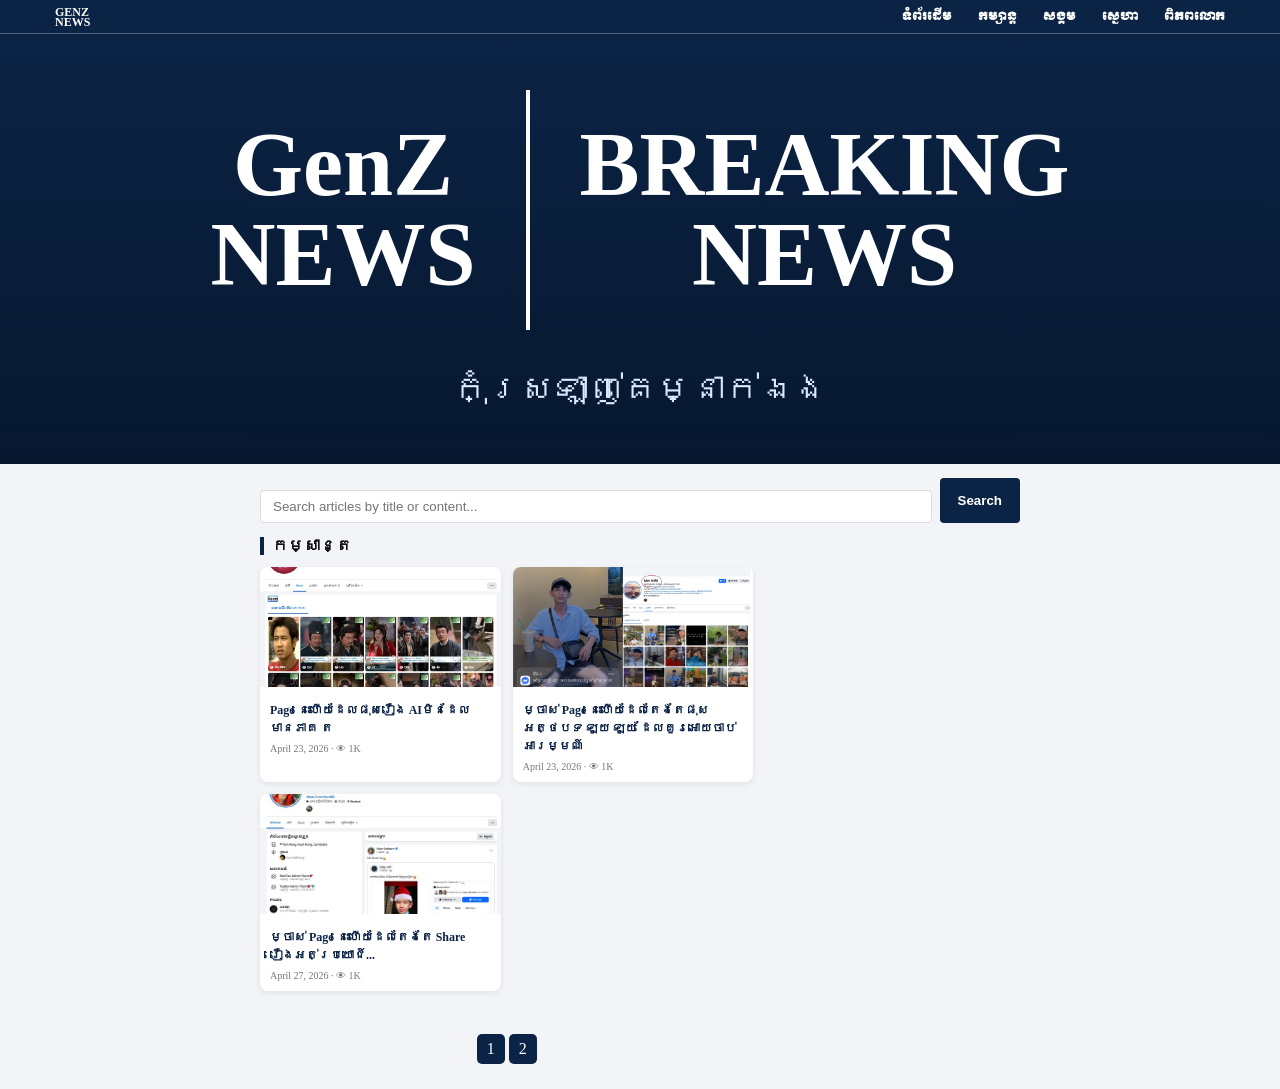
<file: komsan.html>
<!DOCTYPE html>
<html lang="km">

<head>
    <meta charset="UTF-8" />
    <meta name="viewport" content="width=device-width, initial-scale=1.0" />
    <title>GenZ NEWS</title>
    <link href="https://fonts.googleapis.com/css2?family=Moul&display=swap" rel="stylesheet">

    <link href="https://fonts.googleapis.com/css2?family=Noto+Sans+Khmer:wght@400;700;900&display=swap" rel="stylesheet">
    <!-- inside <head> -->
    <link rel="stylesheet" href="style.css">
    <style>

    </style>
</head>

<body>

    <header>
        <div class="nav">
            <div class="logo">GenZ <br>NEWS</div>
            <div class="menu">
                <a href="./index.html" class="khmer-title">ទំព័រដើម</a>
                <a href="./komsan.html" class="khmer-title">កម្សាន្ត</a>
                <a href="./skoum.html" class="khmer-title">សង្គម</a>
                <a href="./sneha.html" class="khmer-title">ស្នេហា</a>
                <a href="./pipoblok.html" class="khmer-title">ពិភពលោក</a>
            </div>
        </div>
    </header>

    <section class="hero">
        <div>
            <div class="brand">
                <h1>GenZ<br>NEWS</h1>
                <div class="line"></div>
                <h1>BREAKING<br>NEWS</h1>
            </div>
            <p>កុំ​ស្រឡាញ់គេម្នាក់ឯង</p>
        </div>
    </section>

    <div class="search">
        <input type="text" placeholder="Search articles by title or content..." />
        <button>Search</button>
    </div>

    <div class="container">
        <main>
            <h2>
                កម្សាន្ត
            </h2>
            <div class="grid" id="highlights"></div>

            <br>
            <div class="pagination">
                <span>1</span> <span>2</span>
        </main>
        </div>

        <script>
            const articles = [{
                title: "Page​ នេះហើយដែលផុសរឿង AI​មិនដែលមានភាគ ត",
                img: "./img/1.jpg",
                date: "April 23, 2026",
                link: "article1.html"
            }, {
                title: "ម្ចាស់ Page​​ នេះហើយដែលតែងតែផុស អត្ថបទ ឡូយ​ ឡូយ​​ ដែលគួរអោយចាប់អារម្មណ៍ ",
                img: "./img/3.jpg",
                date: "April 23, 2026",
                link: "article3.html"
            }, {
                title: " ម្ចាស់ Page​​ នេះហើយដែលតែងតែ Share រឿងអត់ប្រយោជ៍... ",
                img: "./img/4.jpg",
                date: "April 27, 2026",
                link: "article4.html"
            }];

            function card(a) {
                return `
    <a href="${a.link}" class="card">
      <img src="${a.img}">
      <div class="content">
        <h3>${a.title}</h3>
        <div class="meta">${a.date} · 👁 1K</div>
      </div>
    </a>
  `;
            }

            document.getElementById("highlights").innerHTML =
                articles.slice(0, 4).map(card).join("");

            document.getElementById("latest").innerHTML =
                articles.map(card).join("");

            document.getElementById("trending").innerHTML =
                articles.slice(0, 5).map((a, i) => `
    <a href="${a.link}" class="trend">
      <div class="num">${i+1}</div>
      <img src="${a.img}">
      <p>${a.title}</p>
    </a>
  `).join("");
        </script>
        <script src="script.js" defer></script>
</body>

</html>
</file>
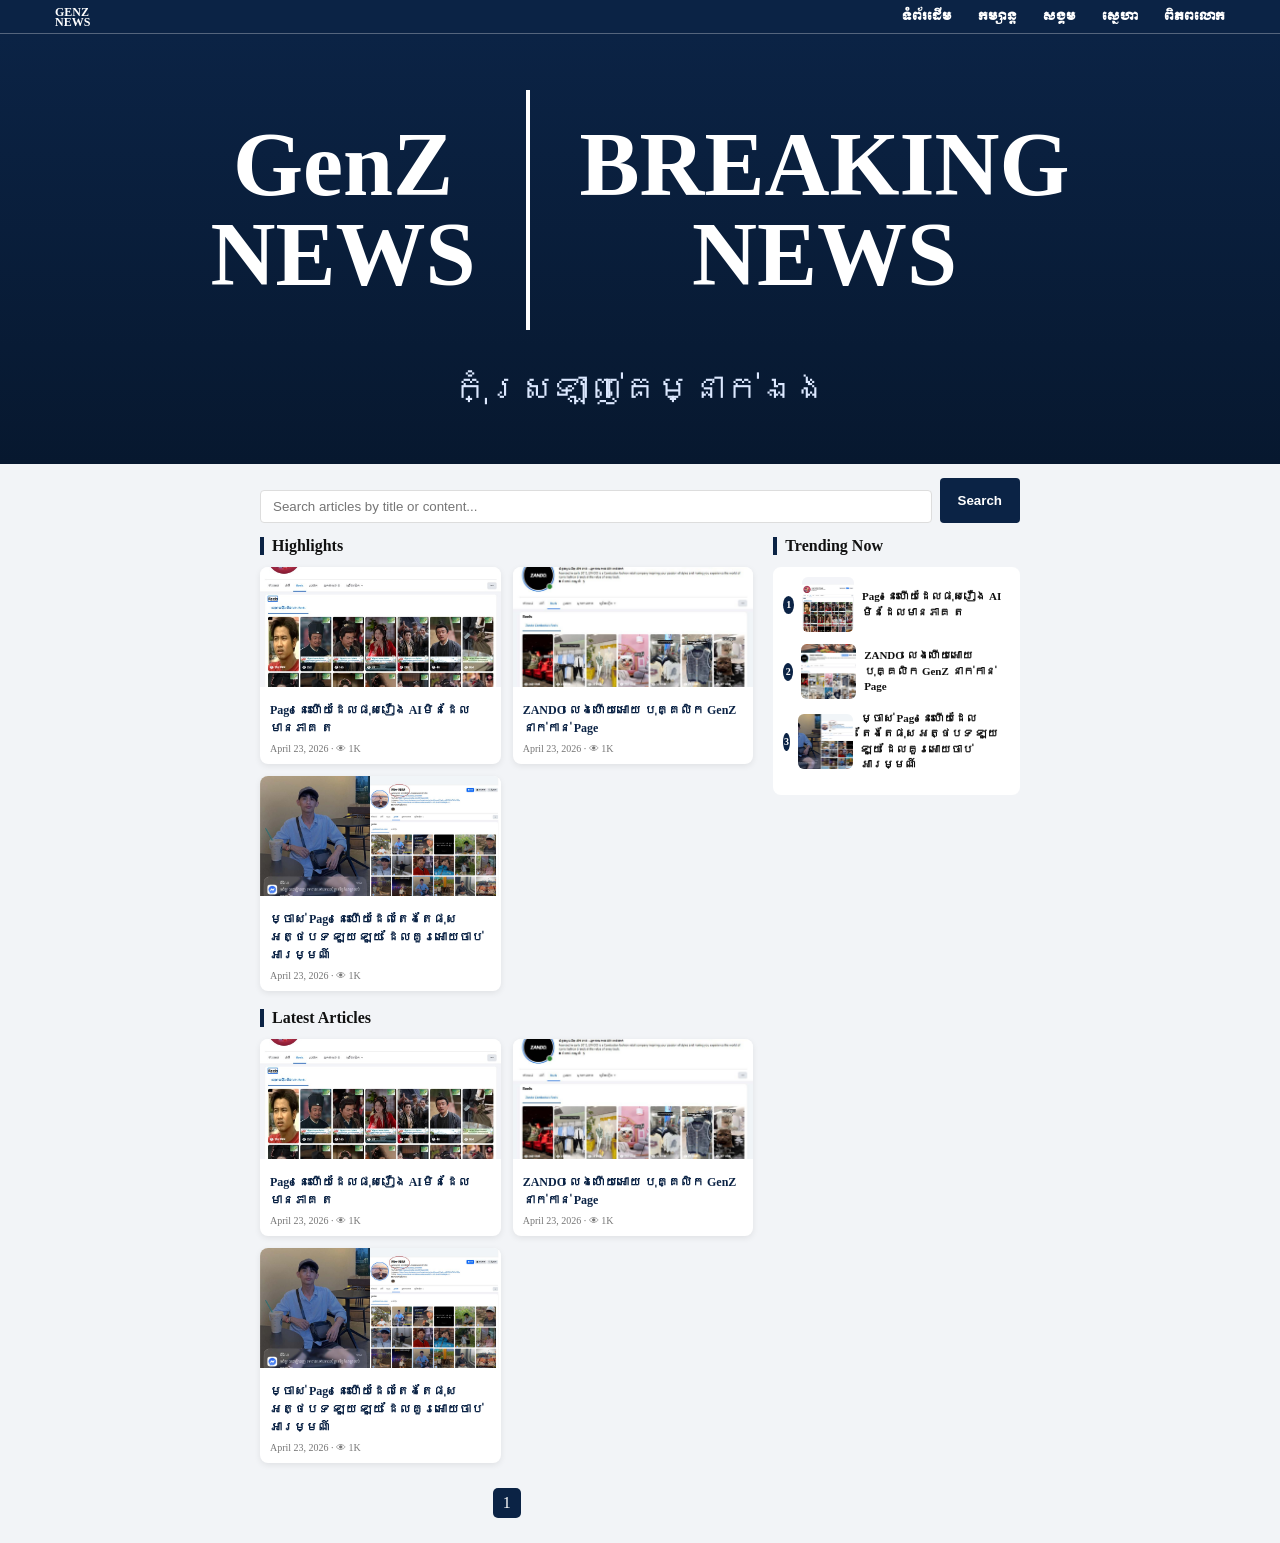
<file: pipoblok.html>
<!DOCTYPE html>
<html lang="km">

<head>
    <meta charset="UTF-8" />
    <meta name="viewport" content="width=device-width, initial-scale=1.0" />
    <title>GenZ NEWS</title>
    <link href="https://fonts.googleapis.com/css2?family=Moul&display=swap" rel="stylesheet">

    <link href="https://fonts.googleapis.com/css2?family=Noto+Sans+Khmer:wght@400;700;900&display=swap" rel="stylesheet">
    <!-- inside <head> -->
    <link rel="stylesheet" href="style.css">
    <style>

    </style>
</head>

<body>

    <header>
        <div class="nav">
            <div class="logo">GenZ <br>NEWS</div>
            <div class="menu">
                <a href="./index.html" class="khmer-title">ទំព័រដើម</a>
                <a href="./komsan.html" class="khmer-title">កម្សាន្ត</a>
                <a href="./skoum.html" class="khmer-title">សង្គម</a>
                <a href="./sneha.html" class="khmer-title">ស្នេហា</a>
                <a href="./pipoblok.html" class="khmer-title">ពិភពលោក</a>
            </div>
        </div>
    </header>

    <section class="hero">
        <div>
            <div class="brand">
                <h1>GenZ<br>NEWS</h1>
                <div class="line"></div>
                <h1>BREAKING<br>NEWS</h1>
            </div>
            <p>កុំ​ស្រឡាញ់គេម្នាក់ឯង</p>
        </div>
    </section>

    <div class="search">
        <input type="text" placeholder="Search articles by title or content..." />
        <button>Search</button>
    </div>

    <div class="container">
        <main>
            <h2>Highlights</h2>
            <div class="grid" id="highlights"></div>

            <br>
            <h2>Latest Articles</h2>
            <div class="grid" id="latest"></div>

            <div class="pagination">
                <span>1</span>
            </div>
        </main>

        <aside>
            <h2>Trending Now</h2>
            <div class="trending" id="trending"></div>
        </aside>
    </div>

    <script>
        const articles = [{
            title: "Page​ នេះហើយដែលផុសរឿង AI​មិនដែលមានភាគ ត",
            img: "./img/1.jpg",
            date: "April 23, 2026",
            link: "article1.html"
        }, {
            title: "ZANDO ​​លេងហើយអោយ​​ បុគ្គលិក GenZ​ នាក់កាន់ Page",
            img: "./img/2.jpg",
            date: "April 23, 2026",
            link: "article2.html"
        }, {
            title: "ម្ចាស់ Page​​ នេះហើយដែលតែងតែផុស អត្ថបទ ឡូយ​ ឡូយ​​ ដែលគួរអោយចាប់អារម្មណ៍ ",
            img: "./img/3.jpg",
            date: "April 23, 2026",
            link: "article3.html"
        }];

        function card(a) {
            return `
    <a href="${a.link}" class="card">
      <img src="${a.img}">
      <div class="content">
        <h3>${a.title}</h3>
        <div class="meta">${a.date} · 👁 1K</div>
      </div>
    </a>
  `;
        }

        document.getElementById("highlights").innerHTML =
            articles.slice(0, 4).map(card).join("");

        document.getElementById("latest").innerHTML =
            articles.map(card).join("");

        document.getElementById("trending").innerHTML =
            articles.slice(0, 5).map((a, i) => `
    <a href="${a.link}" class="trend">
      <div class="num">${i+1}</div>
      <img src="${a.img}">
      <p>${a.title}</p>
    </a>
  `).join("");
    </script>
    <script src="script.js" defer></script>
</body>

</html>
</file>
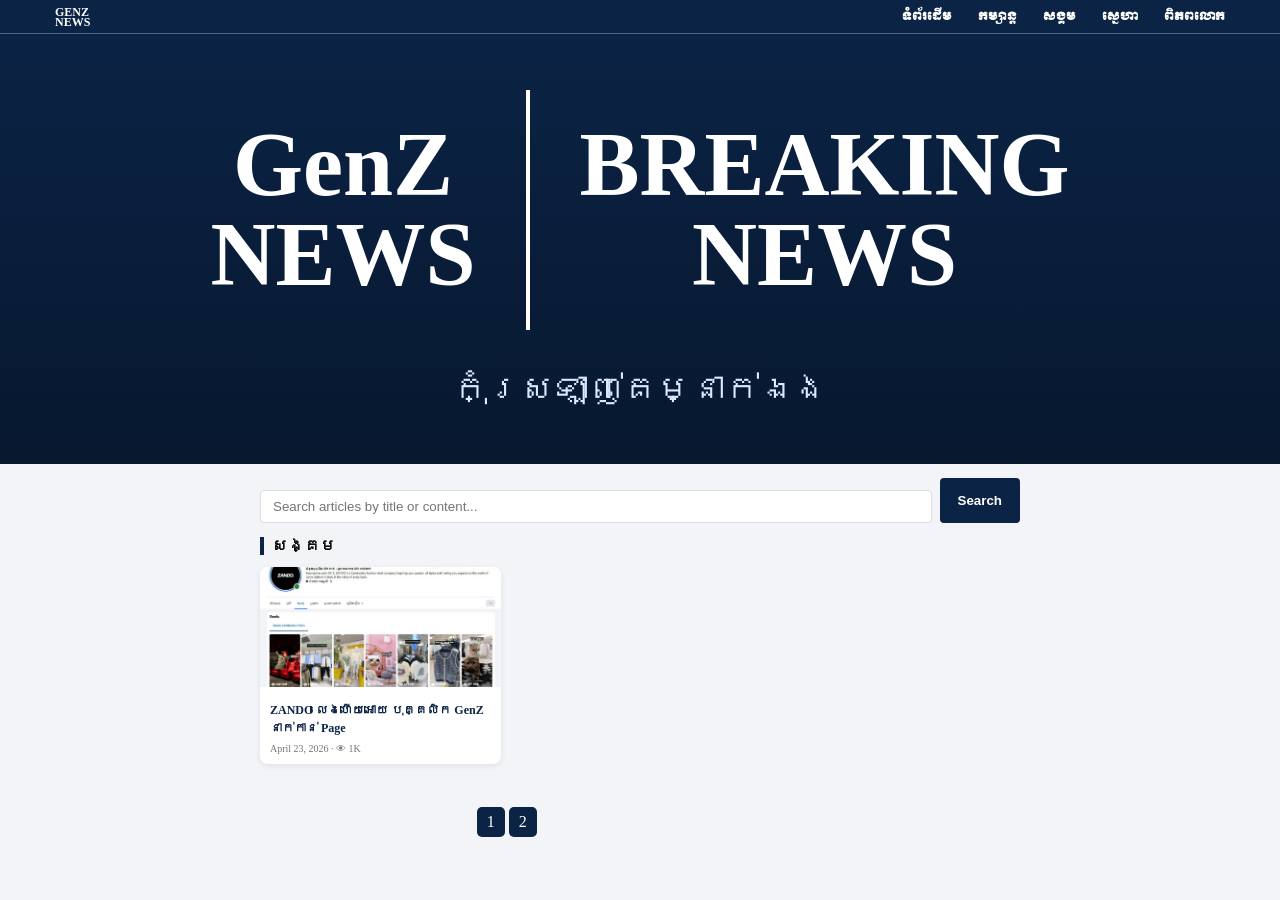
<file: skoum.html>
<!DOCTYPE html>
<html lang="km">

<head>
    <meta charset="UTF-8" />
    <meta name="viewport" content="width=device-width, initial-scale=1.0" />
    <title>GenZ NEWS</title>
    <link href="https://fonts.googleapis.com/css2?family=Moul&display=swap" rel="stylesheet">

    <link href="https://fonts.googleapis.com/css2?family=Noto+Sans+Khmer:wght@400;700;900&display=swap" rel="stylesheet">
    <!-- inside <head> -->
    <link rel="stylesheet" href="style.css">
    <style>

    </style>
</head>

<body>

    <header>
        <div class="nav">
            <div class="logo">GenZ <br>NEWS</div>
            <div class="menu">
                <a href="./index.html" class="khmer-title">ទំព័រដើម</a>
                <a href="./komsan.html" class="khmer-title">កម្សាន្ត</a>
                <a href="./skoum.html" class="khmer-title">សង្គម</a>
                <a href="./sneha.html" class="khmer-title">ស្នេហា</a>
                <a href="./pipoblok.html" class="khmer-title">ពិភពលោក</a>
            </div>
        </div>
    </header>

    <section class="hero">
        <div>
            <div class="brand">
                <h1>GenZ<br>NEWS</h1>
                <div class="line"></div>
                <h1>BREAKING<br>NEWS</h1>
            </div>
            <p>កុំ​ស្រឡាញ់គេម្នាក់ឯង</p>
        </div>
    </section>

    <div class="search">
        <input type="text" placeholder="Search articles by title or content..." />
        <button>Search</button>
    </div>

    <div class="container">
        <main>
            <h2>សង្គម</h2>
            <div class="grid" id="highlights"></div>

            <br>


            <div class="pagination">
                <span>1</span> <span>2</span>
            </div>
        </main>


    </div>

    <script>
        const articles = [{
            title: "ZANDO ​​លេងហើយអោយ​​ បុគ្គលិក GenZ​ នាក់កាន់ Page",
            img: "./img/2.jpg",
            date: "April 23, 2026",
            link: "article2.html"
        }];

        function card(a) {
            return `
    <a href="${a.link}" class="card">
      <img src="${a.img}">
      <div class="content">
        <h3>${a.title}</h3>
        <div class="meta">${a.date} · 👁 1K</div>
      </div>
    </a>
  `;
        }

        document.getElementById("highlights").innerHTML =
            articles.slice(0, 4).map(card).join("");

        document.getElementById("latest").innerHTML =
            articles.map(card).join("");

        document.getElementById("trending").innerHTML =
            articles.slice(0, 5).map((a, i) => `
    <a href="${a.link}" class="trend">
      <div class="num">${i+1}</div>
      <img src="${a.img}">
      <p>${a.title}</p>
    </a>
  `).join("");
    </script>
    <script src="script.js" defer></script>
</body>

</html>
</file>
<file: style.css>
* {
    margin: 0;
    padding: 0;
    box-sizing: border-box;
}

body {
    background: #f2f4f7;
    color: #111;
}

header {
    position: fixed;
    top: 0;
    left: 0;
    width: 100%;
    height: 34px;
    background: #0b2345;
    display: flex;
    justify-content: center;
    align-items: center;
    z-index: 999;
    border-bottom: 1px solid rgba(255, 255, 255, .3);
}

.nav {
    width: 1200px;
    display: flex;
    justify-content: space-between;
    align-items: center;
    padding: 0 15px;
}

.logo {
    color: #fff;
    font-weight: 900;
    font-size: 12px;
    line-height: 10px;
    text-transform: uppercase;
}

.menu a {
    text-decoration: none;
    color: #fff;
    font-size: 11px;
    font-weight: 700;
    margin-left: 22px;
    transition: .3s;
}

.menu a:hover {
    opacity: .7;
}

.hero {
    margin-top: 34px;
    height: 430px;
    background: linear-gradient(#0b2345, #07182f);
    display: flex;
    justify-content: center;
    align-items: center;
    text-align: center;
    color: #fff;
}

.hero .brand {
    display: flex;
    align-items: center;
    justify-content: center;
    gap: 50px;
}

.hero h1 {
    font-size: 90px;
    line-height: 1;
    font-weight: 900;
    color: white;
}

.line {
    width: 4px;
    height: 240px;
    background: #fff;
}

.hero p {
    margin-top: 40px;
    font-size: 34px;
    color: #dce8ff;
}

.search {
    max-width: 760px;
    margin: 14px auto;
    display: flex;
    gap: 8px;
}

.search input {
    flex: 1;
    padding: 8px 12px;
    border: 1px solid #ddd;
    border-radius: 4px;
}

.search button {
    background: #0b2345;
    border: none;
    color: #fff;
    padding: 8px 18px;
    border-radius: 4px;
    font-weight: bold;
    cursor: pointer;
}

.container {
    max-width: 760px;
    margin: auto;
    display: grid;
    grid-template-columns: 2fr 1fr;
    gap: 20px;
}

h2 {
    font-size: 16px;
    margin-bottom: 12px;
    border-left: 4px solid #0b2345;
    padding-left: 8px;
}

.grid {
    display: grid;
    grid-template-columns: 1fr 1fr;
    gap: 12px;
}

.card {
    background: #fff;
    border-radius: 8px;
    overflow: hidden;
    box-shadow: 0 2px 6px rgba(0, 0, 0, .08);
    transition: .3s;
    text-decoration: none;
    color: inherit;
    display: block;
}

.card:hover {
    transform: translateY(-4px);
}

.card img {
    width: 100%;
    height: 120px;
    object-fit: cover;
}

.content {
    padding: 10px;
}

.content h3 {
    font-size: 12px;
    line-height: 1.5;
    color: #0b2345;
}

.meta {
    font-size: 10px;
    color: #777;
    margin-top: 6px;
}

.trending {
    background: #fff;
    padding: 10px;
    border-radius: 8px;
}

.trend {
    display: flex;
    gap: 8px;
    margin-bottom: 12px;
    align-items: center;
    text-decoration: none;
    color: inherit;
}

.num {
    width: 18px;
    height: 18px;
    border-radius: 50%;
    background: #0b2345;
    color: #fff;
    display: flex;
    justify-content: center;
    align-items: center;
    font-size: 10px;
    font-weight: 900;
}

.trend img {
    width: 55px;
    height: 55px;
    border-radius: 6px;
    object-fit: cover;
}

.trend p {
    font-size: 11px;
    font-weight: 700;
    line-height: 1.4;
}

.pagination {
    text-align: center;
    margin: 25px 0;
}

.pagination span {
    display: inline-block;
    background: #0b2345;
    color: #fff;
    padding: 6px 10px;
    border-radius: 5px;
}

.article-box {
    background: #fff;
    padding: 30px;
    border-radius: 12px;
    box-shadow: 0 3px 12px rgba(0, 0, 0, .08);
}

.badge {
    background: #0b2345;
    color: #fff;
    display: inline-block;
    padding: 5px 12px;
    border-radius: 30px;
    font-size: 13px;
    margin-bottom: 15px;
}

.article-box h1 {
    font-size: 34px;
    line-height: 1.5;
    margin-bottom: 25px;
}

.hero-image {
    width: 100%;
    border-radius: 10px;
    margin-bottom: 25px;
}

.article-box p {
    line-height: 1.9;
    margin-bottom: 20px;
    font-size: 18px;
}

.share {
    margin-top: 30px;
    display: flex;
    gap: 10px;
}

.share button {
    background: #0b2345;
    border: none;
    color: #fff;
    padding: 10px 18px;
    border-radius: 5px;
    cursor: pointer;
}

.comment-box {
    margin-top: 40px;
    padding-top: 30px;
    border-top: 1px solid #ddd;
}

input,
textarea {
    width: 100%;
    padding: 12px;
    margin-top: 12px;
    border: 1px solid #ccc;
    border-radius: 6px;
}

textarea {
    height: 130px;
}

.post-btn {
    margin-top: 15px;
    background: #0b2345;
    color: #fff;
    border: none;
    padding: 12px 20px;
    border-radius: 6px;
}

.related {
    margin-top: 50px;
}

.sidebar {
    background: #fff;
    padding: 25px;
    border-radius: 12px;
    height: max-content;
    box-shadow: 0 3px 12px rgba(0, 0, 0, .08);
}

.sidebar h3 {
    border-left: 4px solid #0b2345;
    padding-left: 10px;
    margin-bottom: 20px;
}

@media(max-width:768px) {
    .hero {
        height: 300px;
    }
    .hero h1 {
        font-size: 45px;
    }
    .line {
        height: 120px;
    }
    .hero p {
        font-size: 18px;
    }
    .container {
        grid-template-columns: 1fr;
        padding: 0 12px;
    }
    .search {
        padding: 0 12px;
    }
    .grid {
        grid-template-columns: 1fr;
    }
    .menu {
        display: none;
    }
}

.khmer-title {
    font-family: 'Moul', serif;
    font-size: 32px;
    line-height: 1.7;
}

.logopiler {
    width: 100%;
    display: flex;
    justify-content: center;
    align-items: center;
    padding: 20px 0;
    background: #021f45;
    /* dark blue like pic */
}

.logopiler div {
    width: 100%;
    max-width: 1200px;
}

.logopiler img {
    width: 100%;
    height: auto;
    display: block;
    object-fit: cover;
    border-radius: 4px;
}
</file>
<file: post.css>
* {
    margin: 0;
    padding: 0;
    box-sizing: border-box;
    font-family: Arial, Khmer OS Battambang, sans-serif;
}

body {
    background: #eee;
}


/* Header */

header {
    background: #0B2345;
    color: white;
    padding: 12px 40px;
    display: flex;
    justify-content: space-between;
    align-items: center;
}

.logo {
    font-size: 28px;
    font-weight: bold;
}

nav a {
    color: #fff;
    text-decoration: none;
    margin-left: 20px;
    font-weight: 600;
}


/* Layout */

.container {
    max-width: 1200px;
    margin: 30px auto;
    display: grid;
    grid-template-columns: 2fr 1fr;
    gap: 30px;
    padding: 0 20px;
}


/* Article */

.article-box {
    background: #fff;
    padding: 30px;
    border-radius: 12px;
    box-shadow: 0 3px 12px rgba(0, 0, 0, .08);
}

.badge {
    background: #b61515;
    color: #fff;
    display: inline-block;
    padding: 5px 12px;
    border-radius: 30px;
    font-size: 13px;
    margin-bottom: 15px;
}

.meta {
    color: #777;
    font-size: 14px;
    margin: 12px 0 25px;
}

.article-box h1 {
    font-size: 34px;
    line-height: 1.5;
    margin-bottom: 25px;
}

.hero {
    width: 100%;
    border-radius: 10px;
    margin-bottom: 25px;
}

.article-box p {
    line-height: 1.9;
    margin-bottom: 20px;
    font-size: 18px;
}


/* share */

.share {
    margin-top: 30px;
    display: flex;
    gap: 10px;
}

.share button {
    background: #d80000;
    border: none;
    color: #fff;
    padding: 10px 18px;
    border-radius: 5px;
    cursor: pointer;
}


/* comments */

.comment-box {
    margin-top: 40px;
    padding-top: 30px;
    border-top: 1px solid #ddd;
}

input,
textarea {
    width: 100%;
    padding: 12px;
    margin-top: 12px;
    border: 1px solid #ccc;
    border-radius: 6px;
}

textarea {
    height: 130px;
}

.post-btn {
    margin-top: 15px;
    background: red;
    color: #fff;
    border: none;
    padding: 12px 20px;
    border-radius: 6px;
}


/* Related */

.related {
    margin-top: 50px;
}

.related h2 {
    margin-bottom: 20px;
}

.grid {
    display: grid;
    grid-template-columns: repeat(3, 1fr);
    gap: 15px;
}

.card {
    background: #fff;
    border-radius: 8px;
    overflow: hidden;
    box-shadow: 0 2px 8px rgba(0, 0, 0, .08);
    text-decoration: none;
    color: #000;
}

.card img {
    width: 100%;
    height: 140px;
    object-fit: cover;
}

.card h4 {
    padding: 12px;
    font-size: 15px;
}


/* sidebar */

.sidebar {
    background: #fff;
    padding: 25px;
    border-radius: 12px;
    height: max-content;
    box-shadow: 0 3px 12px rgba(0, 0, 0, .08);
}

.sidebar h3 {
    border-left: 4px solid red;
    padding-left: 10px;
    margin-bottom: 20px;
}

.trend {
    display: flex;
    gap: 12px;
    margin-bottom: 18px;
    align-items: center;
}

.trend img {
    width: 90px;
    height: 65px;
    object-fit: cover;
    border-radius: 6px;
}

.num {
    background: red;
    color: #fff;
    width: 25px;
    height: 25px;
    display: flex;
    align-items: center;
    justify-content: center;
    border-radius: 50%;
    font-size: 13px;
}

.Trending {
    display: flex;
    gap: 14px;
    align-items: flex-start;
    text-decoration: none;
    background: #fff;
    padding: 12px;
    border-radius: 10px;
    box-shadow: 0 2px 8px rgba(0, 0, 0, .08);
    margin-bottom: 18px;
    transition: .3s;
    color: #111;
}

.Trending:hover {
    transform: translateY(-3px);
    box-shadow: 0 4px 12px rgba(0, 0, 0, .12);
}

.Trending img {
    width: 100px;
    height: 75px;
    object-fit: cover;
    border-radius: 10px;
    flex-shrink: 0;
}

.Trending h4 {
    font-size: 15px;
    line-height: 1.5;
    font-weight: 700;
    margin: 0;
}

.Trending:hover h4 {
    color: red;
}

.like-btn {
    background: #e10600;
    color: #fff;
    border: none;
    padding: 12px 22px;
    border-radius: 12px;
    font-size: 20px;
    font-weight: 700;
    display: inline-flex;
    align-items: center;
    gap: 10px;
    cursor: pointer;
    box-shadow: 0 4px 8px rgba(0, 0, 0, .15);
}

.like-btn:hover {
    background: #c90000;
}

.like-btn i {
    font-size: 18px;
}

@media(max-width:900px) {
    .container {
        grid-template-columns: 1fr;
    }
    .grid {
        grid-template-columns: 1fr 1fr;
    }
}

.share-btn {
    display: inline-block;
    background: #0b2345;
    color: #fff;
    padding: 10px 22px;
    border-radius: 8px;
    text-decoration: none;
    font-weight: bold;
}

.share-btn:hover {
    opacity: .9;
}

.Comment-btn {
    display: inline-block;
    background: #06ff0a;
    color: #fff;
    padding: 10px 24px;
    border-radius: 8px;
    text-decoration: none;
    font-weight: 700;
    font-size: 16px;
    transition: .3s;
    box-shadow: 0 3px 8px rgba(0, 0, 0, .15);
}

.Comment-btn:hover {
    background: #2bff01;
    transform: translateY(-2px);
}

.Comment-btn:active {
    transform: scale(.98);
}

.khmer-title {
    font-family: 'Moul', serif;
    font-size: 10px;
    /* change bigger/smaller */
    text-decoration: none;
    margin-right: 20px;
}

.khmer-title:hover {
    opacity: .8;
}

.post-date {
    margin-top: 10px;
    color: #777;
    font-size: 14px;
}

.comment-item {
    background: #f5f5f5;
    padding: 10px;
    margin-top: 10px;
    border-radius: 8px;
}

.comment-item p {
    margin: 0;
}

.comment-item small {
    color: #777;
}
</file>
